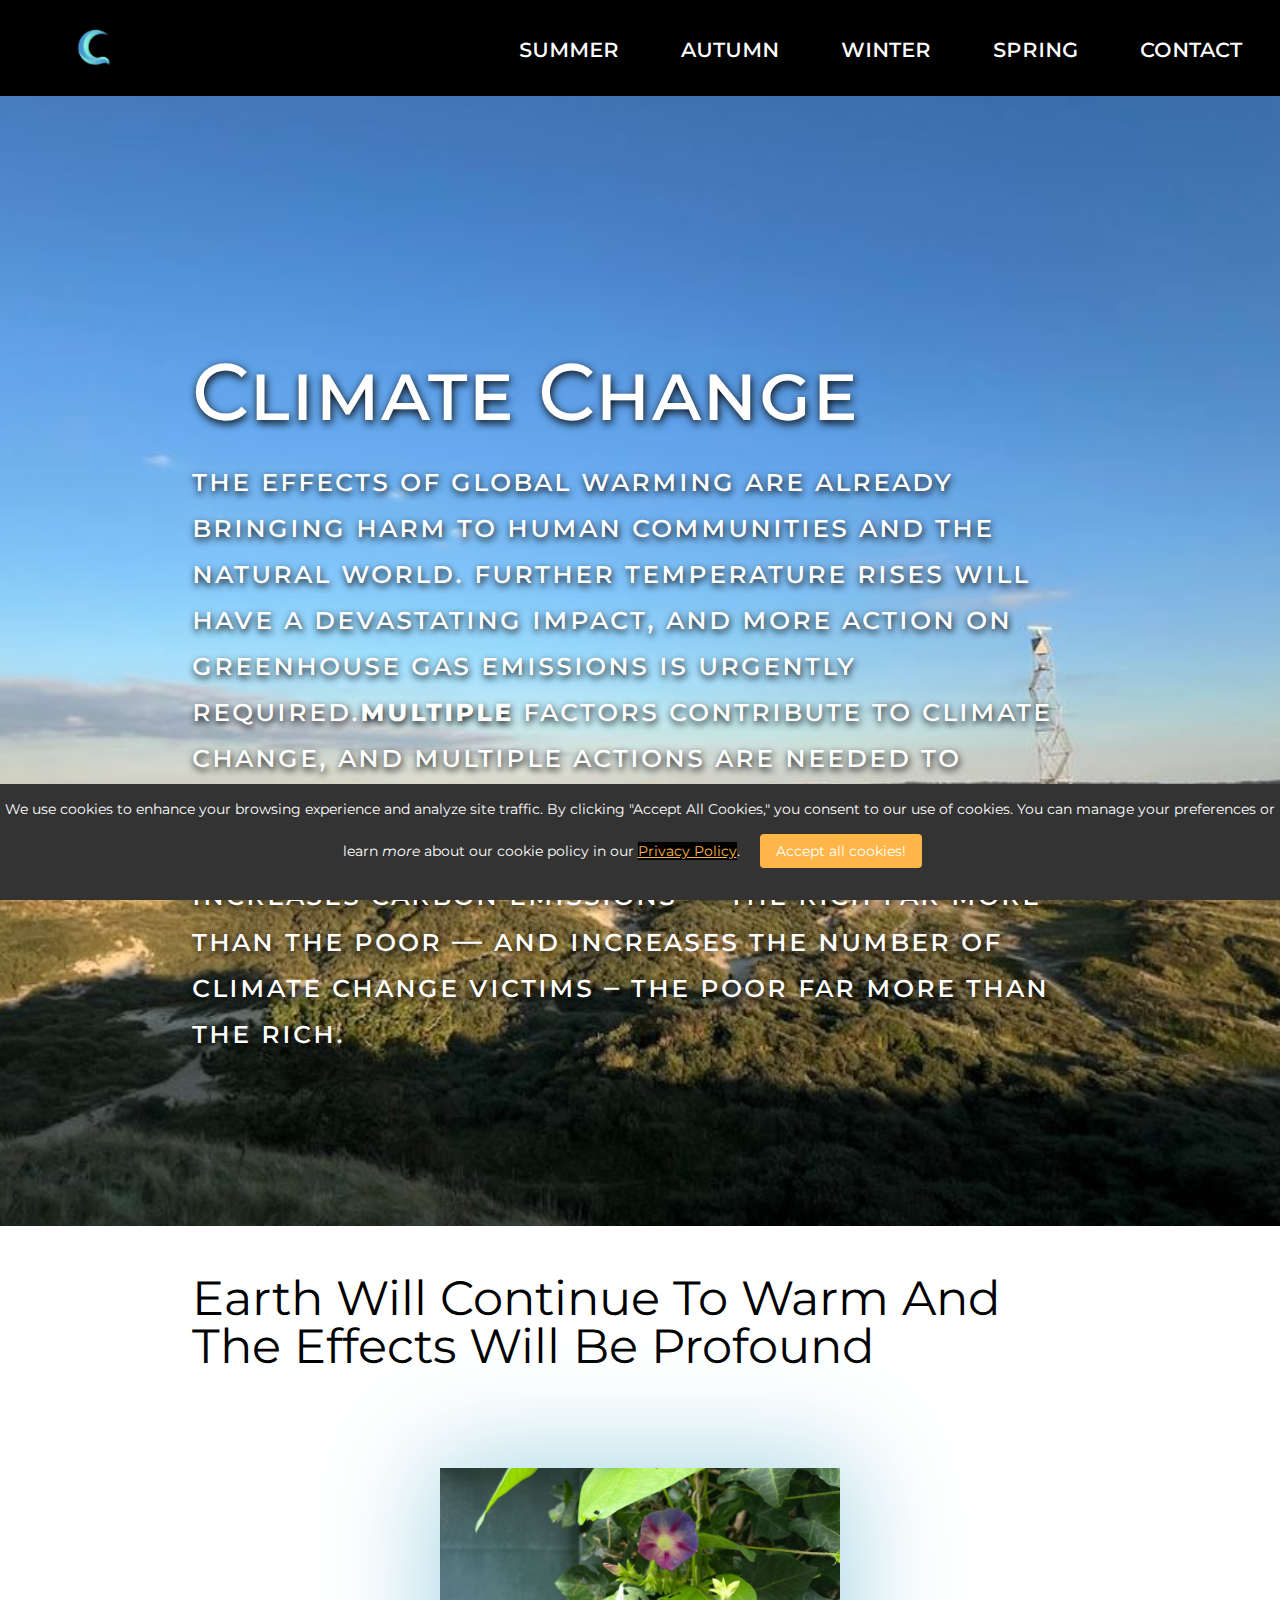
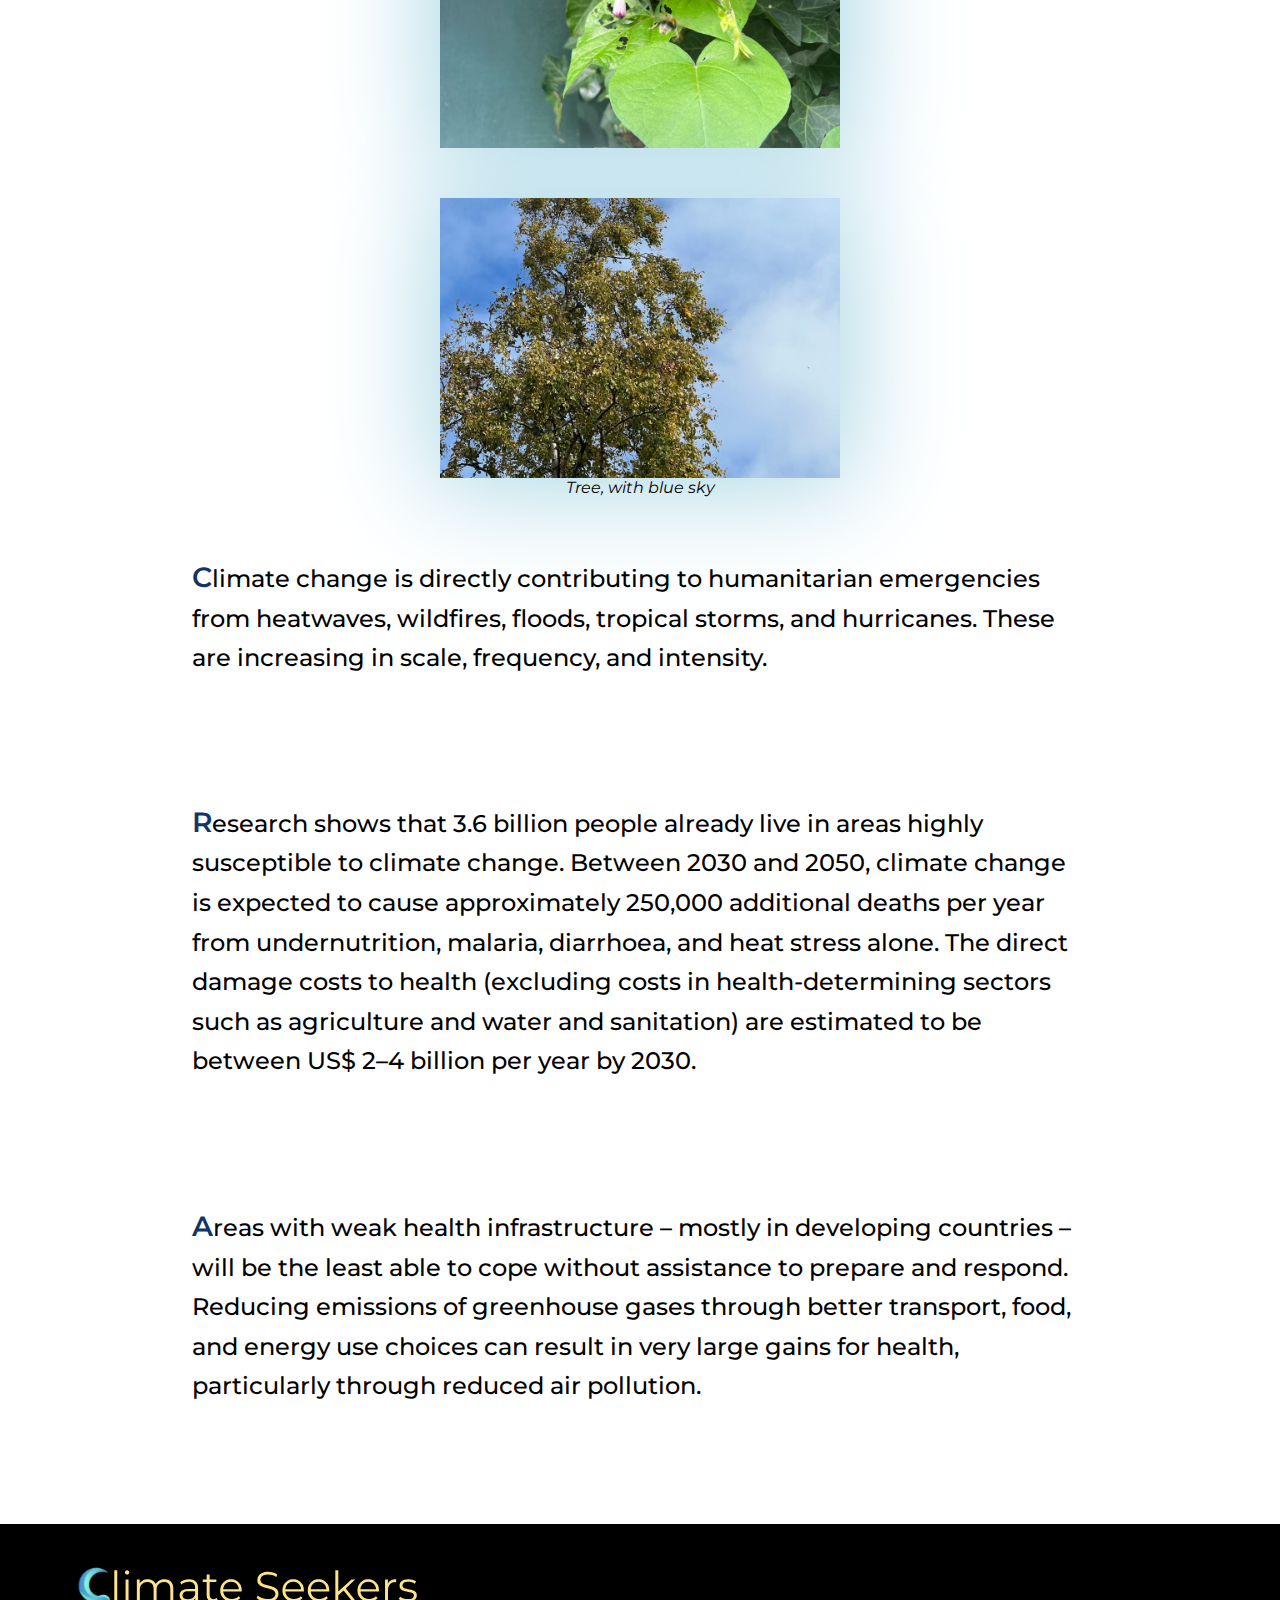
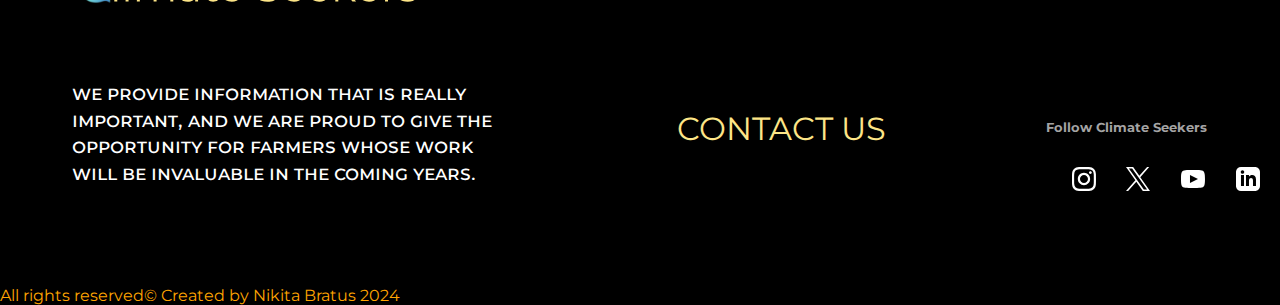
<file: webmarkup1/index.html>
<!DOCTYPE html>
<html lang="en">
  <head>
    <meta charset="UTF-8">
    <meta name="viewport" content="width=device-width, initial-scale=1.0">
    <meta name="author" content="Nikita Bratus">
    <meta name="description" content="
    Welcome to Climate Seekers, a resource for farmers adapting to climate change across the seasons.
    We provide practical tips and innovative strategies to help you navigate seasonal challenges—from managing water resources during droughts to optimizing crop choices amid shifting weather patterns.
    Our goal is to empower farmers with the knowledge to enhance resilience in agriculture.
    Explore our insights on sustainable practices that not only protect your yields but also contribute to a healthier planet.
    Join us in cultivating solutions for a sustainable future in farming!">
    <meta name="keywords" content="Home,Climate,Farmers,Statistic,Overall">
    <title>Climate Seekers-Home</title>
    <link rel="stylesheet" href="style/style.css" type="text/css">
    <link rel="preconnect" href="https://fonts.googleapis.com">
    <link rel="preconnect" href="https://fonts.gstatic.com" crossorigin>
    <link rel="icon" type="image/x-icon" href="/images/favicon.png">
    <link
      href="https://fonts.googleapis.com/css2?family=Montserrat:ital,wght@0,100..900;1,100..900&display=swap"
      rel="stylesheet"
    >
  </head>
  <body id="home">
    <header>
      <nav class="navbar">
        <h1>
          <a href="index.html">
            <img src="images/Logo.svg" alt="Climate-Seekers-Logo" title="Climate-Seekers-Logo">
          </a>
        </h1>
        <aside>
          <a href="index.html">
            <img src="images/logo-simle.svg" alt="Climate-Seekers-Logo" class="logo-simle" title="logo-simple">
          </a>
        </aside>
        <ul class="nav-menu">
          <li class="nav-item"><a href="Summer.html" class="nav-link">Summer</a></li>
          <li class="nav-item"><a href="Autumn.html" class="nav-link">Autumn</a></li>
          <li class="nav-item"><a href="Winter.html" class="nav-link">Winter</a></li>
          <li class="nav-item"><a href="Spring.html" class="nav-link">Spring</a></li>
          <li class="nav-item"><a href="Contact.html" class="nav-link">Contact</a></li>
        </ul>

        <aside class="hamburger">
          <span class="bar"></span>
          <span class="bar"></span>
          <span class="bar"></span>
        </aside>
      </nav>
    </header>

    <main class="main">
      <section class="main_section_header">
        <h2 class="climateChange">Climate Change</h2>
        <p class="the_effects">
          The effects of global warming are already bringing harm to human
          communities and the natural world. Further temperature rises will have
          a devastating impact, and more action on greenhouse gas emissions is
          urgently required.<strong>Multiple</strong> factors contribute to climate change, and
          multiple actions are needed to address it. The number of people on our
          planet is one of those factors. Every additional person increases
          carbon emissions — the rich far more than the poor — and increases the
          number of climate change victims – the poor far more than the rich.
        </p>
      </section>

      <article class="main_section">
        <h3>Earth Will Continue to Warm and the Effects Will Be Profound</h3>

        <figure class="pictures">
          <img src="images/flower.jpg" alt="flower" title="flower">
          <img src="images/bereza.jpg" alt="treeWithBlueSky" title="treeWithBlueSky">
          <figcaption><em>Tree, with blue sky</em></figcaption>
        </figure>

        <p class="text1">
          Climate change is directly contributing to humanitarian emergencies
          from heatwaves, wildfires, floods, tropical storms, and hurricanes.
          These are increasing in scale, frequency, and intensity.
        </p>

        <p class="text2">
          Research shows that 3.6 billion people already live in areas highly
          susceptible to climate change. Between 2030 and 2050, climate change
          is expected to cause approximately 250,000 additional deaths per year
          from undernutrition, malaria, diarrhoea, and heat stress alone. The
          direct damage costs to health (excluding costs in health-determining
          sectors such as agriculture and water and sanitation) are estimated to
          be between US$ 2–4 billion per year by 2030.
        </p>

        <p class="text3">
          Areas with weak health infrastructure – mostly in developing countries
          – will be the least able to cope without assistance to prepare and
          respond. Reducing emissions of greenhouse gases through better
          transport, food, and energy use choices can result in very large gains
          for health, particularly through reduced air pollution.
        </p>
      </article>
    </main>

    <footer>
        <a href="index.html" class="logo_footer">
          <img src="images/Logo.svg" alt="Footer-Logo">
        </a>
        <aside>
          <a href="index.html">
            <img src="images/logo-simle.svg" alt="Climate-Seekers-Logo" class="logo-simle-footer" title="logo-simple">
          </a>`
        </aside>

        <aside class="section_contactUs">
          <p>
            We provide information that is really important, and we are proud to
            give the opportunity for farmers whose work will be invaluable in
            the coming years.
          </p>

          <a href="Contact.html" class="contact">Contact Us</a>

          <nav class="ContactUsForMore">
            <h5 class="FollowUs">Follow Climate Seekers</h5>
            <ul>
              <li>
                <a href="https://instagram.com"
                  ><img src="images/logoInsta.svg" alt="Instagram" title="instagram"
                ></a>
              </li>
              <li>
                <a href="https://twitter.com"
                  ><img src="images/xlogo.svg" alt="X" title="x-icon"
                ></a>
              </li>
              <li>
                <a href="https://youtube.com"
                  ><img src="images/logoYoutube.svg" alt="YouTube" title="youtube"
                ></a>
              </li>
              <li>
                <a href="https://linkedin.com"
                  ><img src="images/LinkedIn.svg" alt="LinkedIn" title="linkedin"
                ></a>
              </li>
            </ul>
          </nav>
        </aside>

        <span class="hide">
          All rights reserved©
          Created by Nikita Bratus 2024
        </span>
    </footer>
    <script src="script/script.js"></script>
    
    <aside class="cookie-banner">
      <input type="checkbox" id="hide-cookie-banner" class="hide-banner-checkbox">
      <label for="hide-cookie-banner" class="cookie-banner-content">
          <span>
            We use cookies to enhance your browsing experience and analyze site traffic. By clicking "Accept All Cookies," you consent to our use of cookies.
            You can manage your preferences or learn <em>more</em> about our cookie policy in our <a href="privacy-policy.html">Privacy Policy</a>.
          </span>
          <span class="cookie-button">Accept all cookies!</span>
      </label>
  </aside> 
  </body>
</html>
</file>
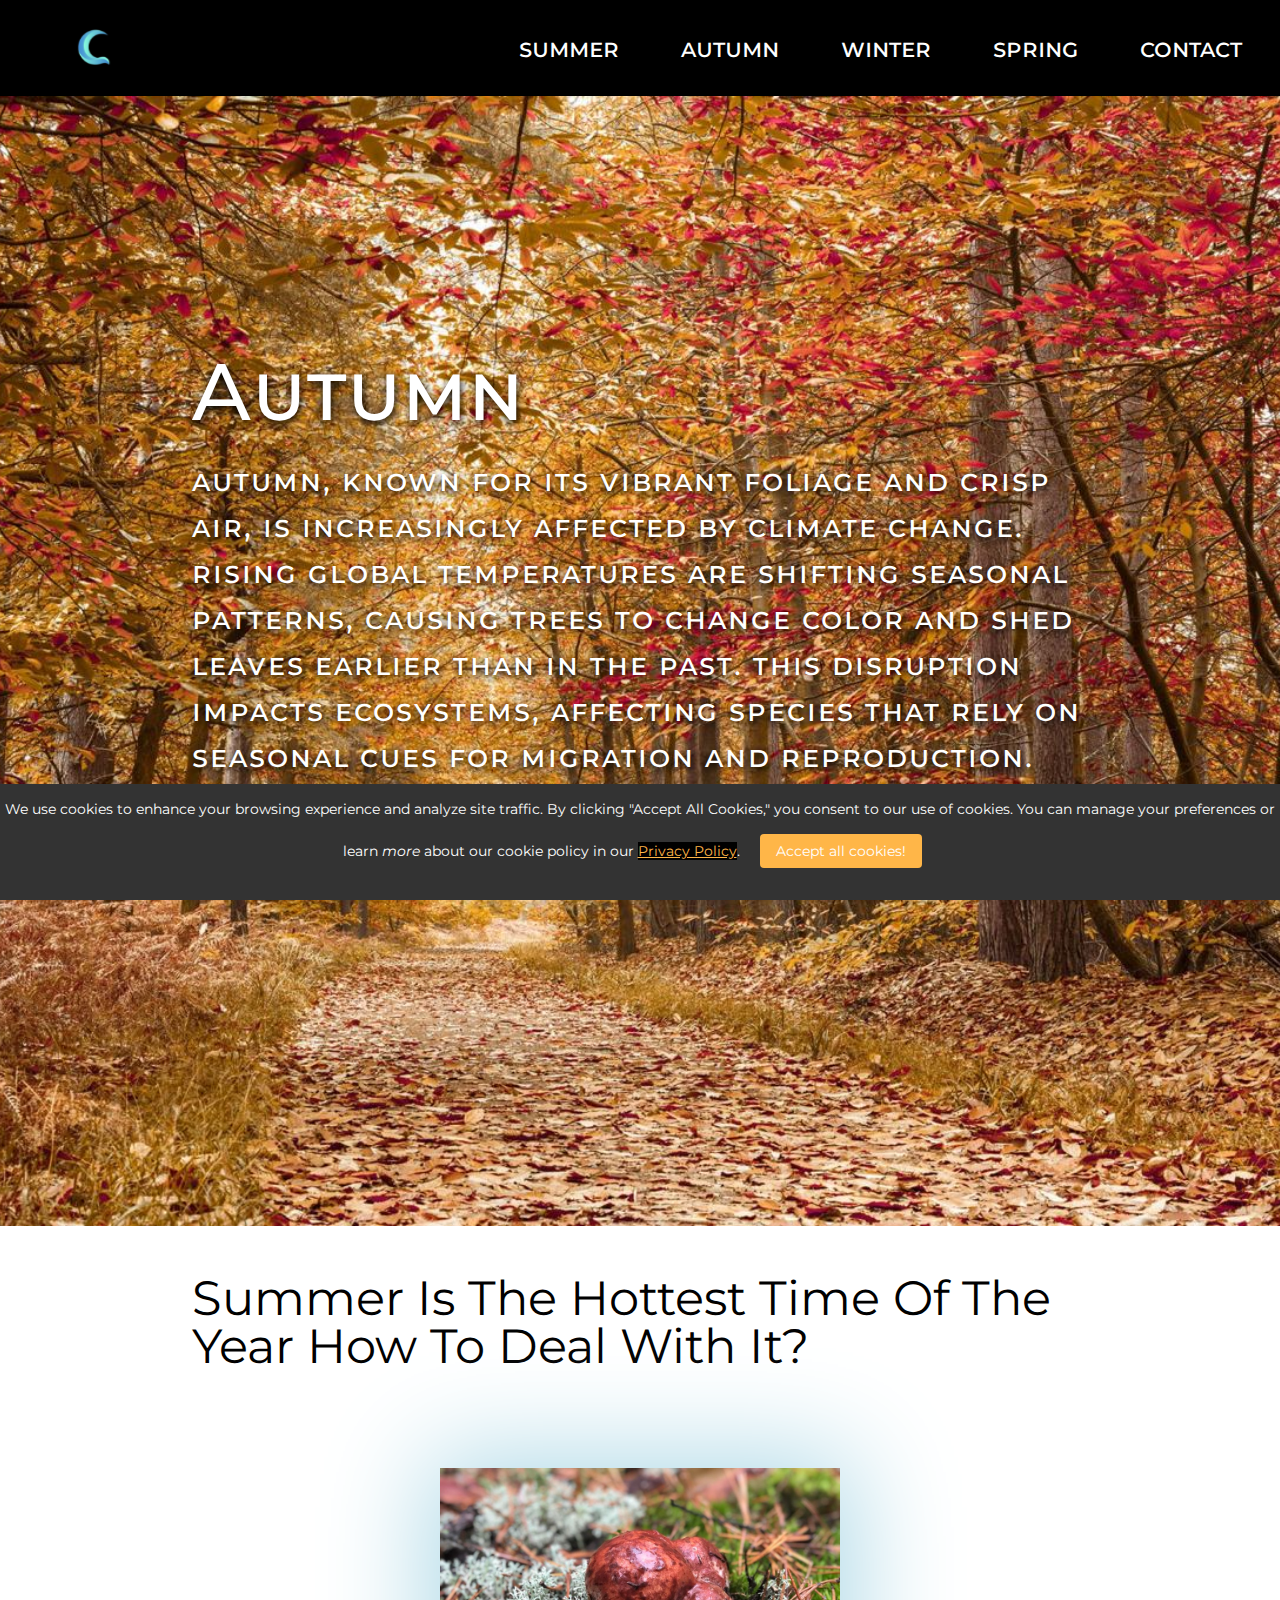
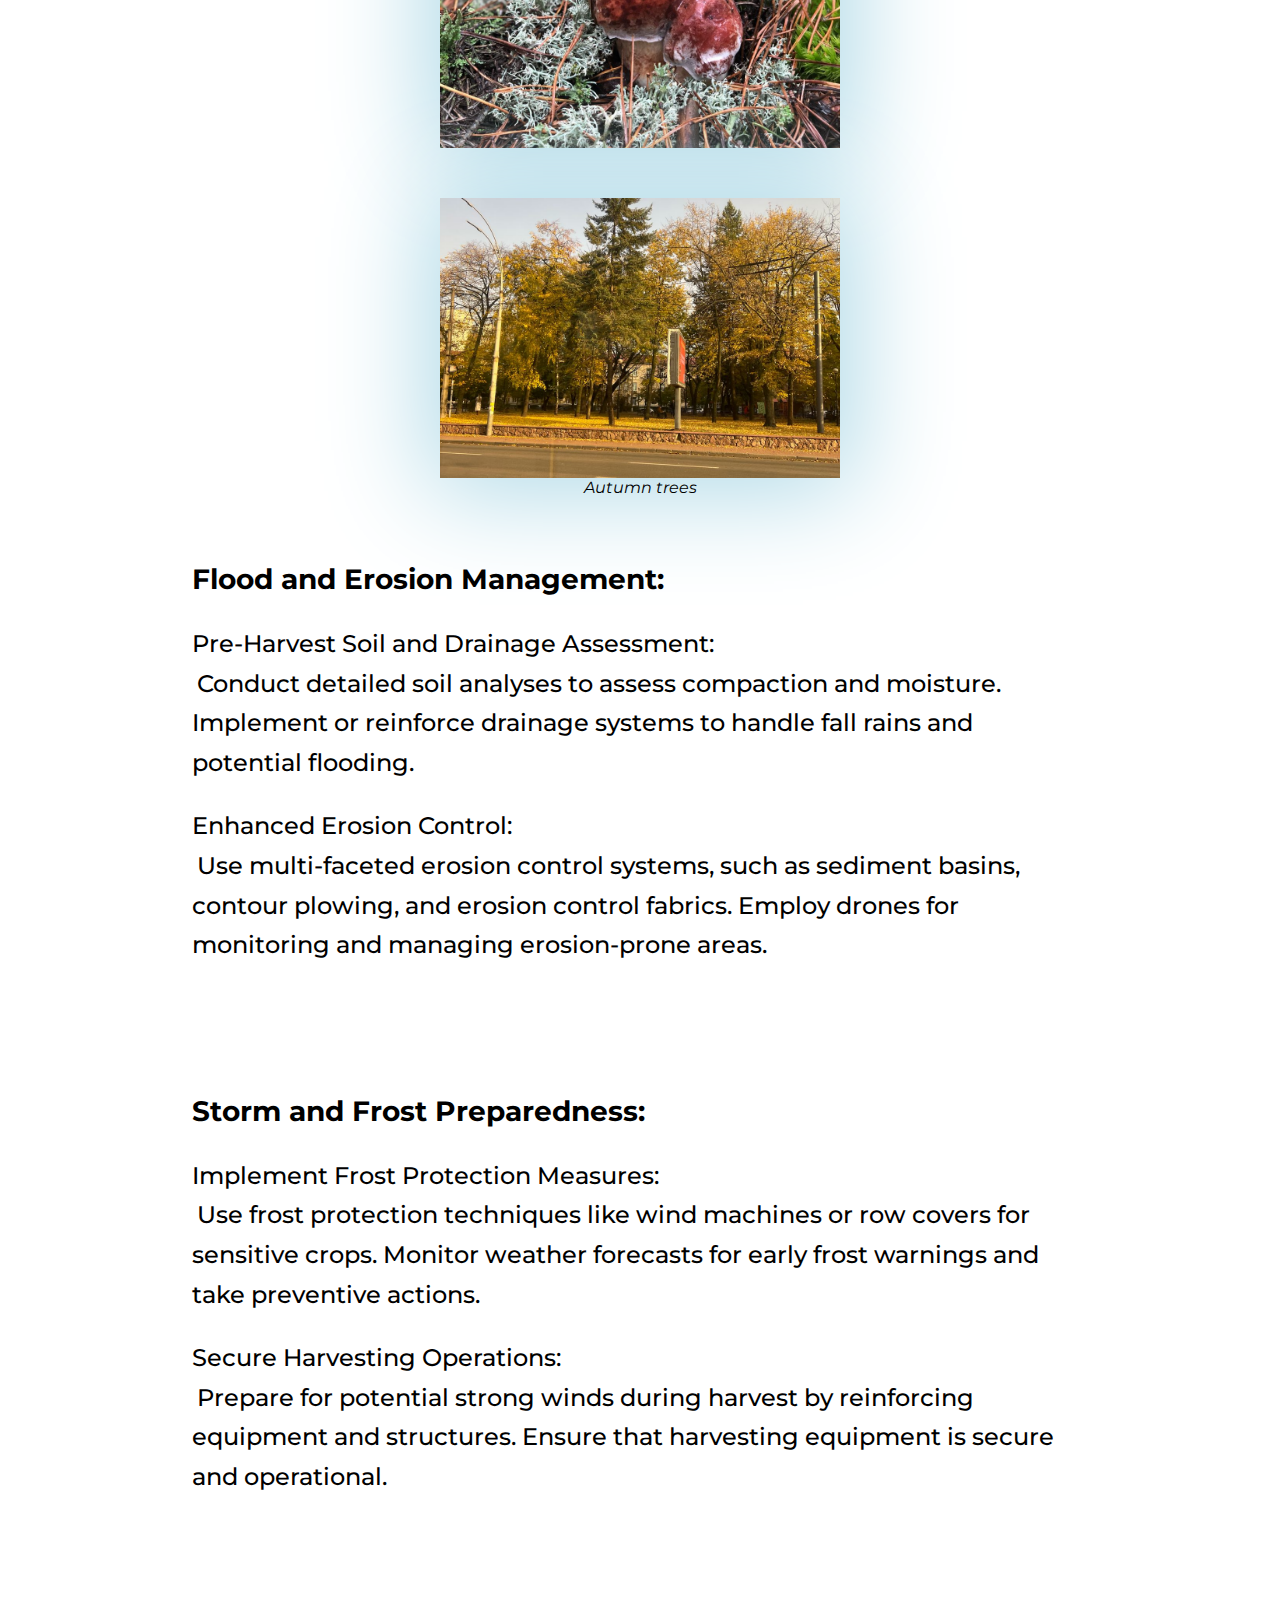
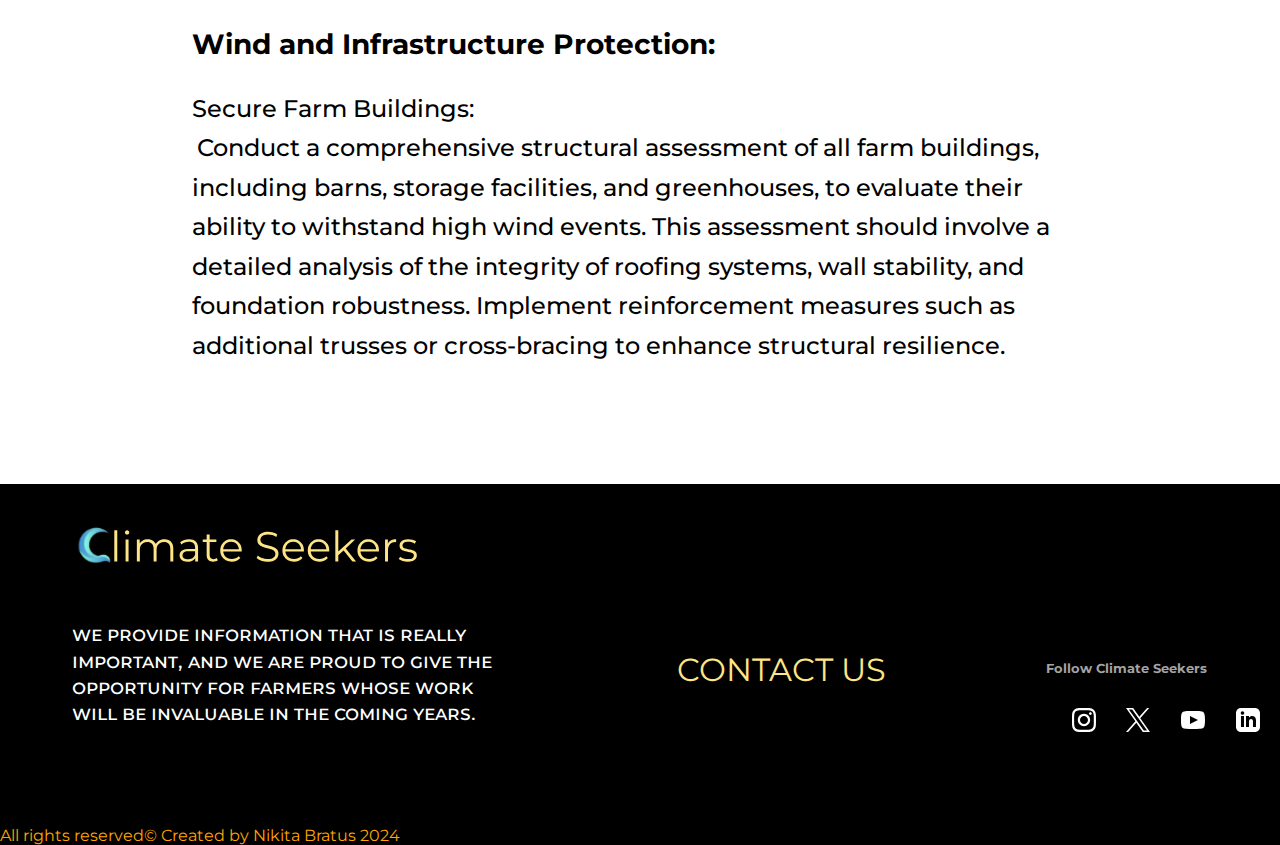
<file: webmarkup1/Autumn.html>
<!DOCTYPE html>
<html lang="en">
  <head>
    <meta charset="UTF-8">
    <meta name="viewport" content="width=device-width, initial-scale=1.0">
    <meta name="author" content="Nikita Bratus">
    <meta name="description" content="
    Welcome to Climate Seekers, a resource for farmers adapting to climate change across the seasons.
    We provide practical tips and innovative strategies to help you navigate seasonal challenges—from managing water resources during droughts to optimizing crop choices amid shifting weather patterns.
    Our goal is to empower farmers with the knowledge to enhance resilience in agriculture.
    Explore our insights on sustainable practices that not only protect your yields but also contribute to a healthier planet.
    Join us in cultivating solutions for a sustainable future in farming!">
    <meta name="keywords" content="Autumn,Climate,Farmers,Autumn,Examples">
    <title>Climate Seekers-Autumn</title>
    <link rel="stylesheet" href="style/style.css" type="text/css">
    <link rel="preconnect" href="https://fonts.googleapis.com">
    <link rel="preconnect" href="https://fonts.gstatic.com" crossorigin>
    <link rel="icon" type="image/x-icon" href="/images/favicon.png">
    <link
      href="https://fonts.googleapis.com/css2?family=Montserrat:ital,wght@0,100..900;1,100..900&display=swap"
      rel="stylesheet"
    >
  </head>
  <body id="autumn">
    <header>
      <nav class="navbar">
          <h1 class="logo">
            <a href="index.html"
              ><img src="images/Logo.svg" alt="logo" title="Climate-Seekers-Logo"
            ></a>
          </h1>
          <aside>
            <a href="index.html">
              <img src="images/logo-simle.svg" alt="Climate Seekers Logo" class="logo-simle" title="logo-simple">
            </a>
          </aside>
          <ul class="nav-menu">
            <li class="nav-item"><a href="Summer.html" class="nav-link">Summer</a></li>
            <li class="nav-item"><a href="Autumn.html" class="nav-link">Autumn</a></li>
            <li class="nav-item"><a href="Winter.html" class="nav-link">Winter</a></li>
            <li class="nav-item"><a href="Spring.html" class="nav-link">Spring</a></li>
            <li class="nav-item"><a href="Contact.html" class="nav-link">Contact</a></li>
          </ul>

          <aside class="hamburger">
            <span class="bar"></span>
            <span class="bar"></span>
            <span class="bar"></span>
          </aside>
      </nav>
    </header>

    <main class="main">
      <section class="main_section_header">
          <h2 class="climateChange">Autumn</h2>
          <p class="the_effects">
            Autumn, known for its vibrant foliage and crisp air, is increasingly
            affected by climate change. Rising global temperatures are shifting
            seasonal patterns, causing trees to change color and shed leaves
            earlier than in the past. This disruption impacts ecosystems,
            affecting species that rely on seasonal cues for migration and
            reproduction.
          </p>
      </section>

      <article class="main_section">
        <h3 class="main_heading">
          Summer Is The Hottest Time Of The Year How To Deal With It?
        </h3>

        <figure class="pictures">
          <img
            class="img1"
            src="images/grib.jpg"
            alt="mushroom"
            title="mushroom"
          >
          <img
            class="img2"
            src="images/autumn-tree.jpg"
            alt="autumn-trees"
            title="autumn-trees"
          >
          <figcaption><em>Autumn trees</em></figcaption>
        </figure>

        <article class="text1">
          <h4>Flood and Erosion Management:</h4>
          <p class="main_p">Pre-Harvest Soil and Drainage Assessment:</p>
          <p class="p_text">
            Conduct detailed soil analyses to assess compaction and moisture.
            Implement or reinforce drainage systems to handle fall rains and
            potential flooding.
          </p>
          <p class="main_p">Enhanced Erosion Control:</p>
          <p class="p_text">
            Use multi-faceted erosion control systems, such as sediment basins,
            contour plowing, and erosion control fabrics. Employ drones for
            monitoring and managing erosion-prone areas.
          </p>
        </article>

        <article class="text2">
          <h4>Storm and Frost Preparedness:</h4>
          <p class="main_p">Implement Frost Protection Measures:</p>
          <p class="p_text">
            Use frost protection techniques like wind machines or row covers for
            sensitive crops. Monitor weather forecasts for early frost warnings
            and take preventive actions.
          </p>
          <p class="main_p">Secure Harvesting Operations:</p>
          <p class="p_text">
            Prepare for potential strong winds during harvest by reinforcing
            equipment and structures. Ensure that harvesting equipment is secure
            and operational.
          </p>
        </article>

        <article class="text3">
          <h4>Wind and Infrastructure Protection:</h4>
          <p class="main_p">Secure Farm Buildings:</p>
          <p class="p_text">
            Conduct a comprehensive structural assessment of all farm
            buildings, including barns, storage facilities, and greenhouses, to
            evaluate their ability to withstand high wind events. This
            assessment should involve a detailed analysis of the integrity of
            roofing systems, wall stability, and foundation robustness.
            Implement reinforcement measures such as additional trusses or
            cross-bracing to enhance structural resilience.
          </p>
        </article>
      </article>
    </main>

    <footer>
      <a href="index.html" class="logo_footer">
        <img src="images/Logo.svg" alt="Footer Logo" title="logo_footer">
      </a>
      <aside>
        <a href="index.html">
          <img src="images/logo-simle.svg" alt="Climate-Seekers-Logo" class="logo-simle-footer" title="logo-simple">
        </a>
      </aside>

      <aside class="section_contactUs">
        <p>
          We provide information that is really important, and we are proud to
          give the opportunity for farmers whose work will be invaluable in
          the coming years.
        </p>

        <a href="Contact.html" class="contact">Contact Us</a>

        <nav class="ContactUsForMore">
          <h5 class="FollowUs">Follow Climate Seekers</h5>
          <ul>
            <li>
              <a href="https://instagram.com"
                ><img src="images/logoInsta.svg" alt="Instagram" title="instagram"
              ></a>
            </li>
            <li>
              <a href="https://twitter.com"
                ><img src="images/xlogo.svg" alt="X" title="x-icon"
              ></a>
            </li>
            <li>
              <a href="https://youtube.com"
                ><img src="images/logoYoutube.svg" alt="YouTube" title="youtube"
              ></a>
            </li>
            <li>
              <a href="https://linkedin.com"
                ><img src="images/LinkedIn.svg" alt="LinkedIn" title="linkedin"
              ></a>
            </li>
          </ul>
        </nav>
      </aside>

      <span class="hide">
        All rights reserved©
        Created by Nikita Bratus 2024
      </span>
   </footer>
   <script src="script/script.js"></script>

   <aside class="cookie-banner">
      <input type="checkbox" id="hide-cookie-banner" class="hide-banner-checkbox">
      <label for="hide-cookie-banner" class="cookie-banner-content">
        <span>
          We use cookies to enhance your browsing experience and analyze site traffic. By clicking "Accept All Cookies," you consent to our use of cookies.
          You can manage your preferences or learn <em>more</em> about our cookie policy in our <a href="privacy-policy.html">Privacy Policy</a>.
        </span>
        <span class="cookie-button">Accept all cookies!</span>
      </label>
    </aside> 
  </body>
</html>
</file>
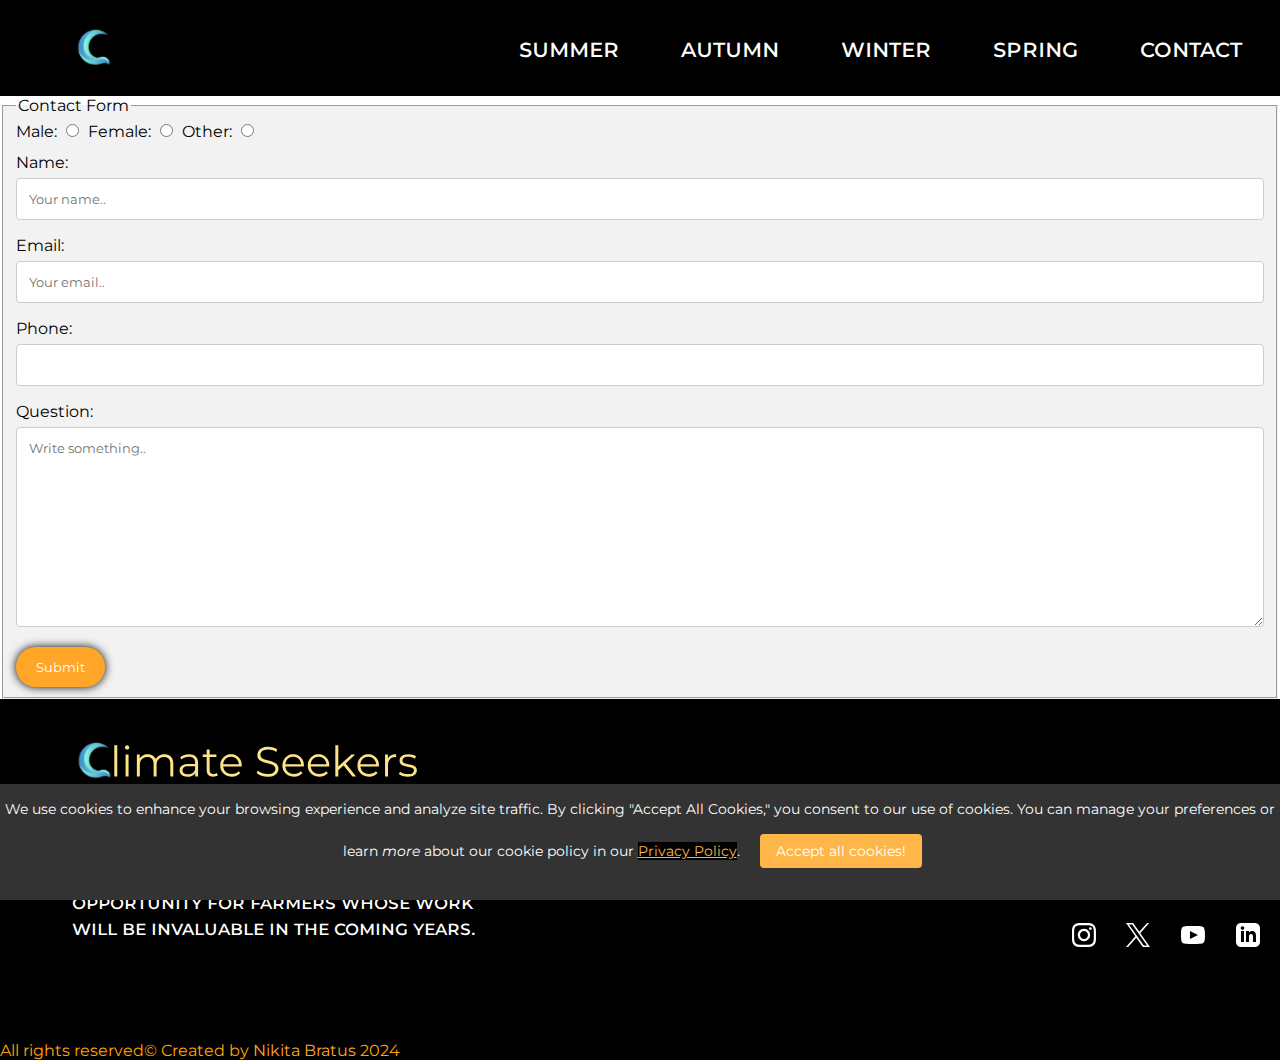
<file: webmarkup1/Contact.html>
<!DOCTYPE html>
<html lang="en">
  <head>
    <meta charset="UTF-8">
    <meta name="viewport" content="width=device-width, initial-scale=1.0">
    <meta name="author" content="Nikita Bratus">
    <meta name="description" content="
    Welcome to Climate Seekers, a resource for farmers adapting to climate change across the seasons.
    We provide practical tips and innovative strategies to help you navigate seasonal challenges—from managing water resources during droughts to optimizing crop choices amid shifting weather patterns.
    Our goal is to empower farmers with the knowledge to enhance resilience in agriculture.
    Explore our insights on sustainable practices that not only protect your yields but also contribute to a healthier planet.
    Join us in cultivating solutions for a sustainable future in farming!">
    <meta name="keywords" content="Contact,Climate,Farmers,Contact-page,Form">
    <title>Climate Seekers-Contact</title>
    <link rel="stylesheet" href="style/style.css" type="text/css">
    <link rel="preconnect" href="https://fonts.googleapis.com">
    <link rel="preconnect" href="https://fonts.gstatic.com" crossorigin>
    <link rel="icon" type="image/x-icon" href="/images/favicon.png">
    <link
      href="https://fonts.googleapis.com/css2?family=Montserrat:ital,wght@0,100..900;1,100..900&display=swap"
      rel="stylesheet"
    >
    <link href="https://www.instagram.com/nik_bratus/profilecard/?igsh=MWppemFkOXQycTVlcA==" rel="author">
  </head>
  <body id="contact">
    <header>
      <nav class="navbar">
          <h1>
            <a href="index.html"
              ><img src="images/Logo.svg" alt="logo" title="logo"
            ></a>
          </h1>
          <aside>
            <a href="index.html">
              <img src="images/logo-simle.svg" alt="Climate Seekers Logo" class="logo-simle" title="logo-simple">
            </a>
          </aside>
          <ul class="nav-menu">
            <li class="nav-item"><a href="Summer.html" class="nav-link">Summer</a></li>
            <li class="nav-item"><a href="Autumn.html" class="nav-link">Autumn</a></li>
            <li class="nav-item"><a href="Winter.html" class="nav-link">Winter</a></li>
            <li class="nav-item"><a href="Spring.html" class="nav-link">Spring</a></li>
            <li class="nav-item"><a href="Contact.html" class="nav-link">Contact</a></li>
          </ul>

          <aside class="hamburger">
            <span class="bar"></span>
            <span class="bar"></span>
            <span class="bar"></span>
          </aside>
      </nav>
    </header>

    <form action="/action_page.php">
          <fieldset>
            <legend>Contact Form</legend>
            <aside>
              <label for="male">Male:</label>
              <input type="radio" id="male" name="gender" value="male">
        
              <label for="female">Female:</label>
              <input type="radio" id="female" name="gender" value="female">
              <label for="other">Other:</label>
              <input type="radio" id="other" name="gender" value="other">
            </aside>

            <label for="name">Name:</label>
             <input type="text" id="name" name="name" placeholder="Your name..">

             <label for="email">Email:</label>
             <input type="email" id="email" name="email" placeholder="Your email..">

             <label for="tel">Phone:</label>
             <input type="tel" id="tel" name="phone">
            
            <label for="question">Question:</label>
            <textarea id="question" name="question" placeholder="Write something.."></textarea>

            <input type="submit" value="Submit">
         </fieldset>
    </form>

    <footer>
      <a href="index.html" class="logo_footer">
        <img src="images/Logo.svg" alt="Footer Logo" title="logo">
      </a>
      <aside>
        <a href="index.html">
          <img src="images/logo-simle.svg" alt="Climate-Seekers-Logo" class="logo-simle-footer" title="logo-simple">
        </a>
      </aside>

      <aside class="section_contactUs">
        <p>
          We provide information that is really important, and we are proud to
          give the opportunity for farmers whose work will be invaluable in
          the coming years.
        </p>

        <a href="Contact.html" class="contact">Contact Us</a>

        <nav class="ContactUsForMore">
            <h5 class="FollowUs">Follow Climate Seekers</h5>
            <ul>
              <li>
                <a href="https://instagram.com"
                  ><img src="images/logoInsta.svg" alt="Instagram" title="instagram"
                ></a>
              </li>
              <li>
                <a href="https://twitter.com"
                  ><img src="images/xlogo.svg" alt="X" title="x-icon"
                ></a>
              </li>
              <li>
                <a href="https://youtube.com"
                  ><img src="images/logoYoutube.svg" alt="YouTube" title="youtube"
                ></a>
              </li>
              <li>
                <a href="https://linkedin.com"
                  ><img src="images/LinkedIn.svg" alt="LinkedIn" title="linkedin"
                ></a>
              </li>
            </ul>
          </nav>
      </aside>

      <span class="hide">
        All rights reserved©
        Created by <a href="https://www.instagram.com/nik_bratus/profilecard/?igsh=MWppemFkOXQycTVlcA==">Nikita Bratus</a> 2024
      </span>
  </footer>
  <script src="script/script.js"></script>
  <aside class="cookie-banner">
    <input type="checkbox" id="hide-cookie-banner" class="hide-banner-checkbox">
      <label for="hide-cookie-banner" class="cookie-banner-content">
        <span>
          We use cookies to enhance your browsing experience and analyze site traffic. By clicking "Accept All Cookies," you consent to our use of cookies.
          You can manage your preferences or learn <em>more</em> about our cookie policy in our <a href="privacy-policy.html">Privacy Policy</a>.
        </span>
        <span class="cookie-button">Accept all cookies!</span>
      </label>
    </aside> 
  </body>
</html>
</file>
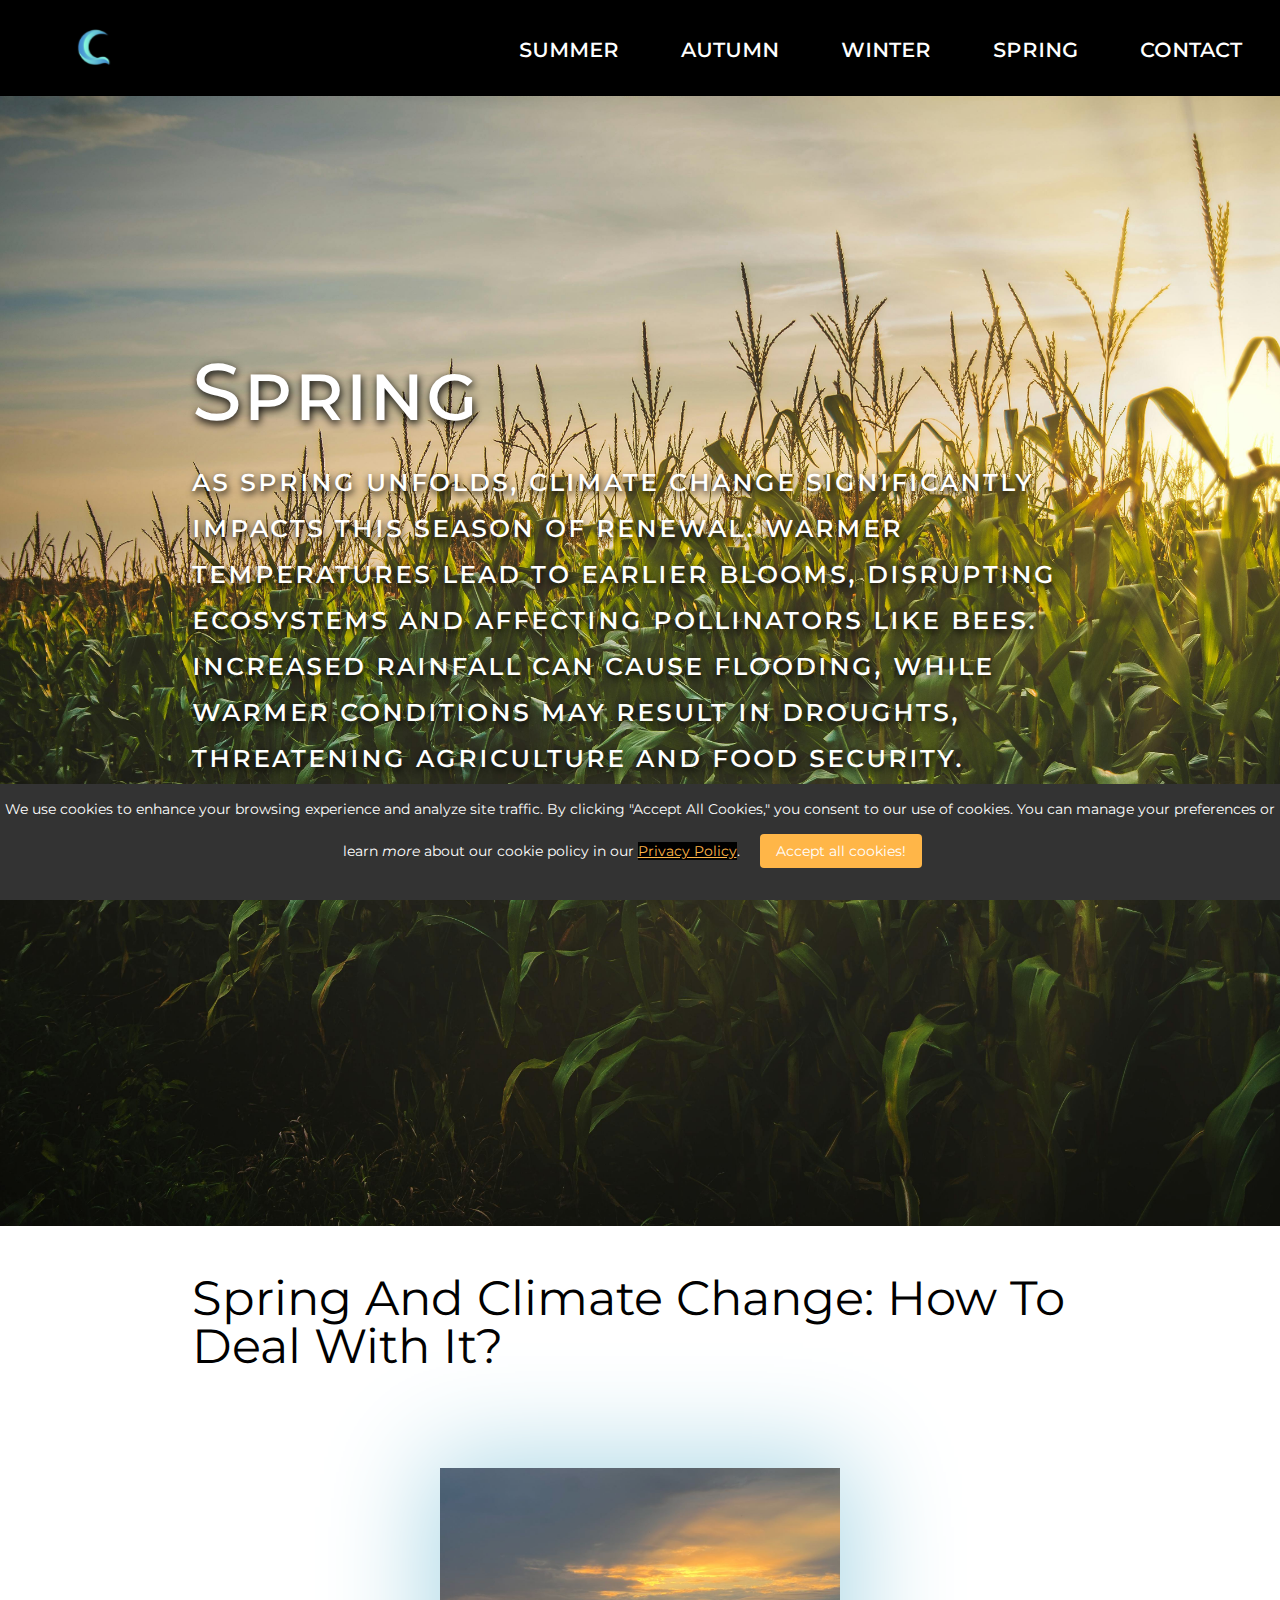
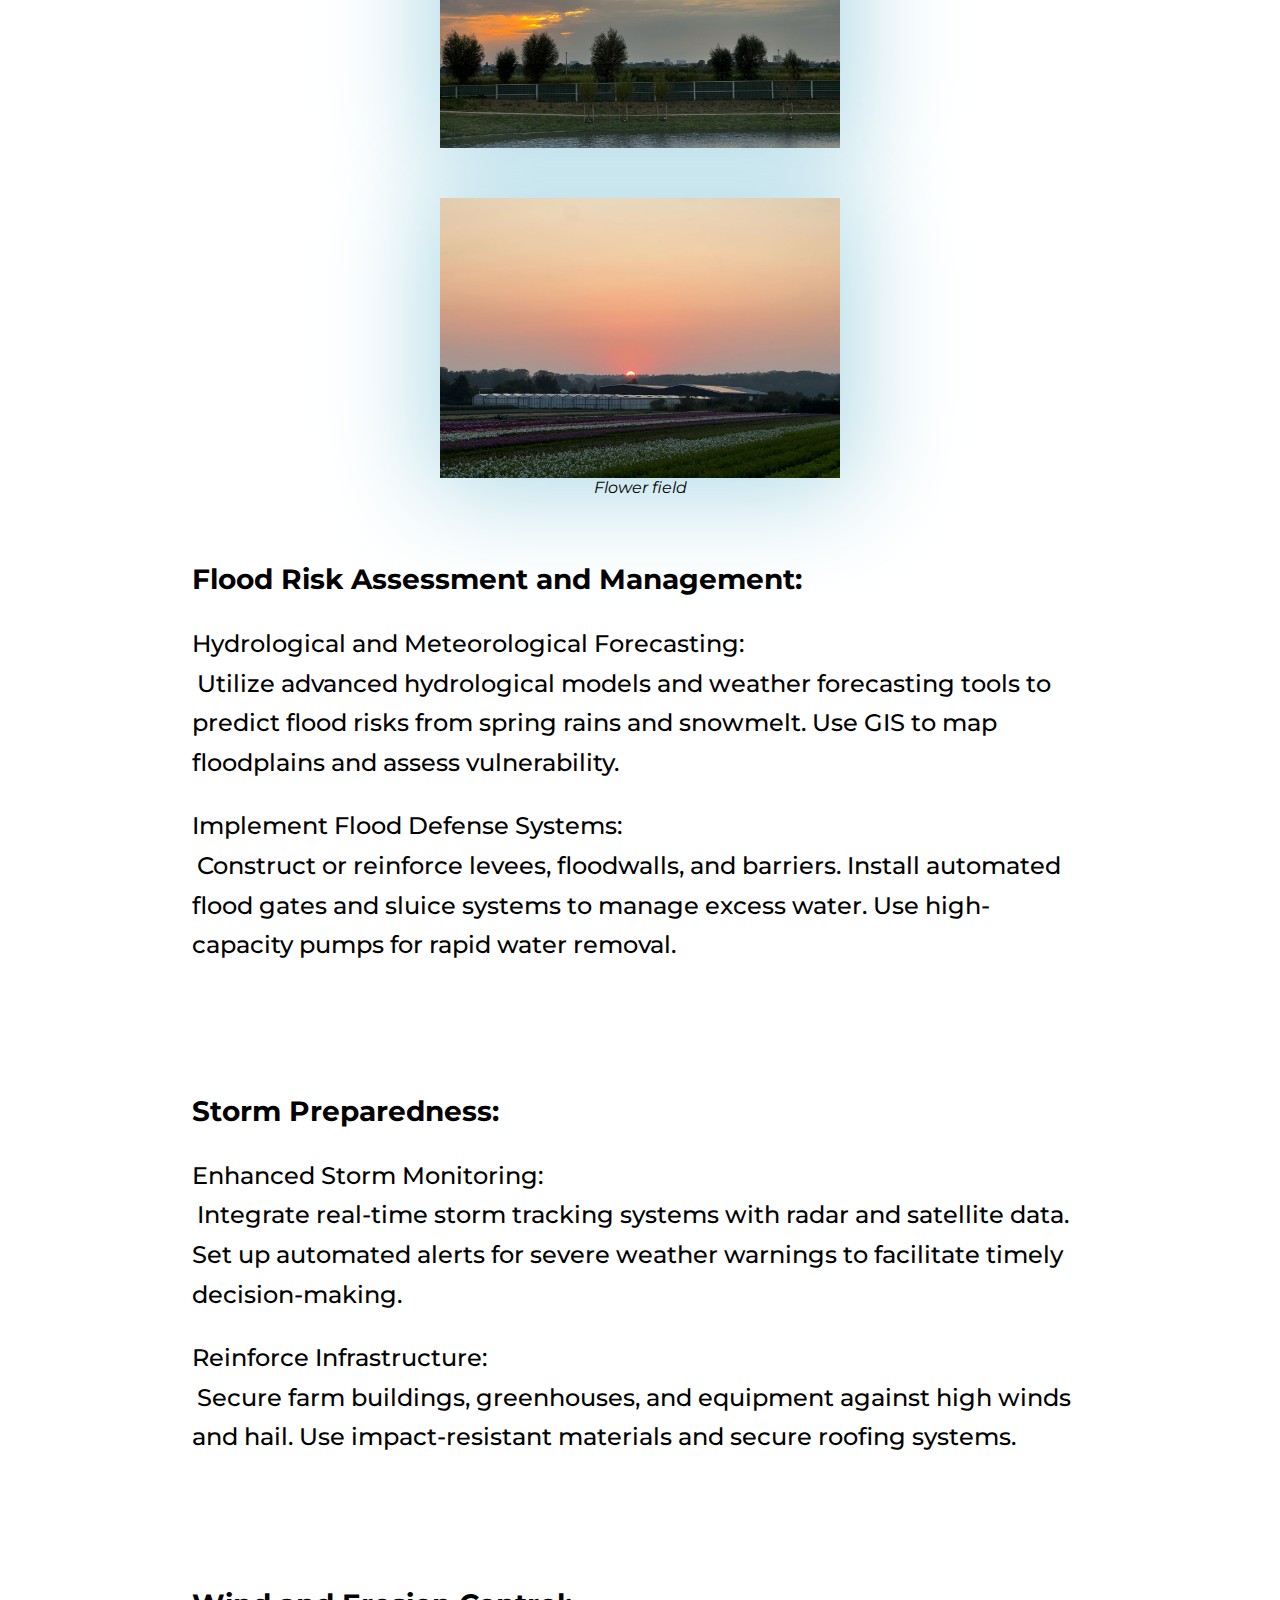
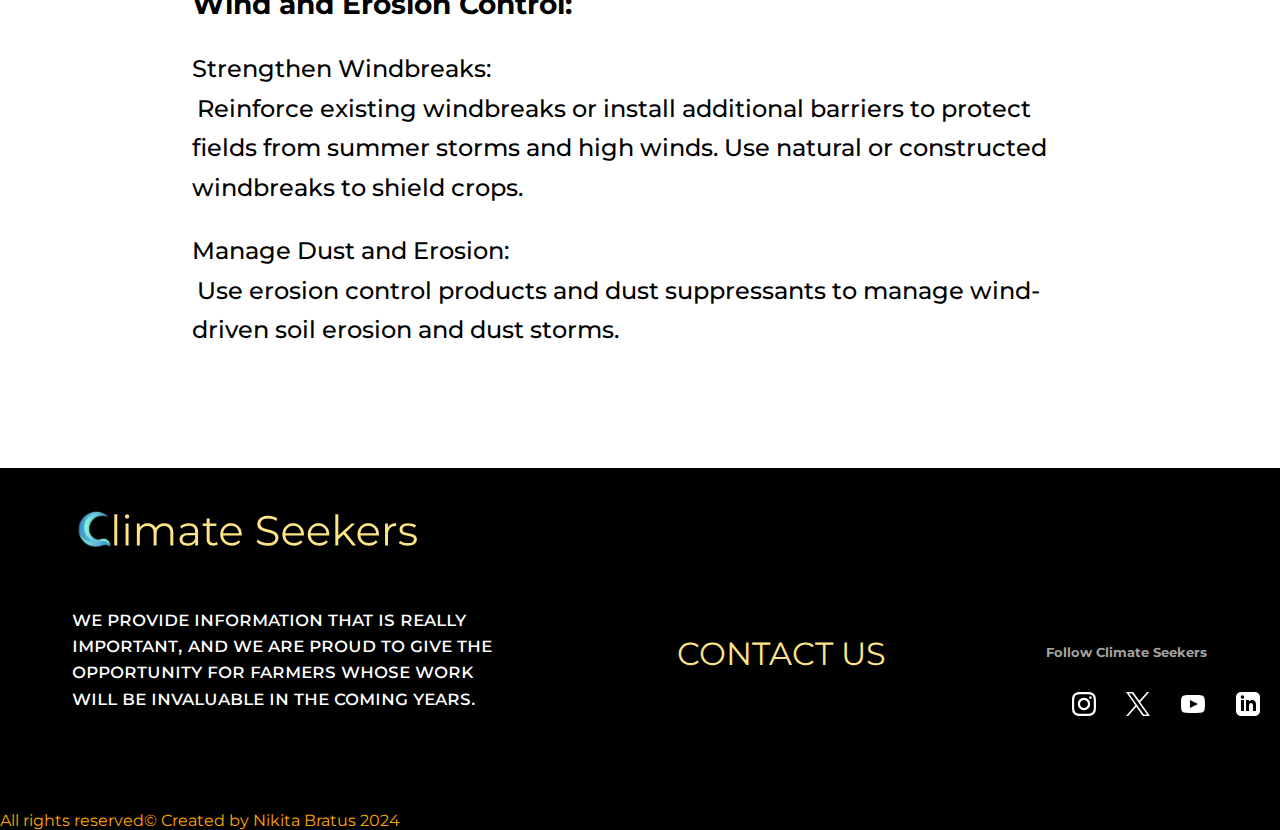
<file: webmarkup1/Spring.html>
<!DOCTYPE html>
<html lang="en">
  <head>
    <meta charset="UTF-8">
    <meta name="viewport" content="width=device-width, initial-scale=1.0">
    <meta name="author" content="Nikita Bratus">
    <meta name="description" content="
    Welcome to Climate Seekers, a resource for farmers adapting to climate change across the seasons.
    We provide practical tips and innovative strategies to help you navigate seasonal challenges—from managing water resources during droughts to optimizing crop choices amid shifting weather patterns.
    Our goal is to empower farmers with the knowledge to enhance resilience in agriculture.
    Explore our insights on sustainable practices that not only protect your yields but also contribute to a healthier planet.
    Join us in cultivating solutions for a sustainable future in farming!">
    <meta name="keywords" content="Spring,Climate,Farmers,Spring-page,Examples">
    <title>Climate Seekers-Spring</title>
    <link rel="stylesheet" href="style/style.css" type="text/css">
    <link rel="preconnect" href="https://fonts.googleapis.com">
    <link rel="preconnect" href="https://fonts.gstatic.com" crossorigin>
    <link rel="icon" type="image/x-icon" href="/images/favicon.png">
    <link
      href="https://fonts.googleapis.com/css2?family=Montserrat:ital,wght@0,100..900;1,100..900&display=swap"
      rel="stylesheet"
    >
  </head>
  <body id="spring">
    <header>
       <nav class="navbar">
          <h1>
            <a href="index.html">
             <img src="images/Logo.svg" alt="logo" title="Climate-Seekers-Logo">
            </a>
          </h1>
          <aside>
            <a href="index.html">
              <img src="images/logo-simle.svg" alt="Climate Seekers Logo" class="logo-simle" title="logo-simple">
            </a>
          </aside>
          <ul class="nav-menu">
            <li class="nav-item"><a href="Summer.html" class="nav-link">Summer</a></li>
            <li class="nav-item"><a href="Autumn.html" class="nav-link">Autumn</a></li>
            <li class="nav-item"><a href="Winter.html" class="nav-link">Winter</a></li>
            <li class="nav-item"><a href="Spring.html" class="nav-link">Spring</a></li>
            <li class="nav-item"><a href="Contact.html" class="nav-link">Contact</a></li>
          </ul>

          <aside class="hamburger">
            <span class="bar"></span>
            <span class="bar"></span>
            <span class="bar"></span>
          </aside>
       </nav>
    </header>

    <main class="main">
      <section class="main_section_header">
          <h2 class="climateChange">Spring</h2>
          <p class="the_effects">
            As spring unfolds, climate change significantly impacts this season of renewal.
            Warmer temperatures lead to earlier blooms, disrupting ecosystems and affecting pollinators like bees. 
            Increased rainfall can cause flooding, while warmer conditions may result in droughts,
            threatening agriculture and food security.
          </p>
      </section>

      <article class="main_section">
        <h3 class="main_heading">
          Spring and Climate Change:
          How To Deal With It?
        </h3>

        <figure class="pictures">
          <img
            class="img1"
            src="images/uingi.jpg"
            alt="sunset"
            title="sunset"
          >
          <img
            class="img2"
            src="images/poleszwetami.jpg"
            alt="flower-field"
            title="flower-field"
          >
          <figcaption><em>Flower field</em></figcaption>
        </figure>

        <article class="text1">
            <h4>Flood Risk Assessment and Management:</h4>
              <p class="main_p">Hydrological and Meteorological Forecasting:</p>
              <p class="p_text">
                Utilize advanced hydrological models and weather forecasting tools to predict flood risks from spring rains and snowmelt. 
                Use GIS to map floodplains and assess vulnerability.
              </p>
              <p class="main_p">Implement Flood Defense Systems:</p>
              <p class="p_text">
                Construct or reinforce levees, floodwalls, and barriers. 
                Install automated flood gates and sluice systems to manage excess water.
                Use high-capacity pumps for rapid water removal.
              </p>
        </article>

        <article class="text2">
            <h4>Storm Preparedness:</h4>
            <p class="main_p">Enhanced Storm Monitoring:</p>
            <p class="p_text">
              Integrate real-time storm tracking systems with radar and satellite data.
              Set up automated alerts for severe weather warnings to facilitate timely decision-making.
            </p>
            <p class="main_p">Reinforce Infrastructure:</p>
            <p class="p_text">
              Secure farm buildings, greenhouses, and equipment against high winds and hail.
              Use impact-resistant materials and secure roofing systems.
            </p>
        </article>

        <article class="text3">
            <h4>Wind and Erosion Control:</h4>
            <p class="main_p">Strengthen Windbreaks:</p>
            <p class="p_text">
              Reinforce existing windbreaks or install additional barriers to protect fields from summer storms and high winds.
              Use natural or constructed windbreaks to shield crops.
            </p>
            <p class="main_p">Manage Dust and Erosion:</p>
            <p class="p_text">
              Use erosion control products and dust suppressants to manage wind-driven soil erosion and dust storms.
            </p>
        </article>
      </article>
    </main>

    <footer>
        <a href="index.html" class="logo_footer">
          <img src="images/Logo.svg" alt="Footer-Logo" title="Footer-Logo">
        </a>
        <aside>
          <a href="index.html">
            <img src="images/logo-simle.svg" alt="Climate-Seekers-Logo" class="logo-simle-footer" title="logo-simple">
          </a>
        </aside>

      <aside class="section_contactUs">
        <p>
          We provide information that is really important, and we are proud to
          give the opportunity for farmers whose work will be invaluable in
          the coming years.
        </p>

        <a href="Contact.html" class="contact">Contact Us</a>

        <nav class="ContactUsForMore">
          <h5 class="FollowUs">Follow Climate Seekers</h5>
          <ul>
            <li>
              <a href="https://instagram.com"
                ><img src="images/logoInsta.svg" alt="Instagram" title="instagram"
              ></a>
            </li>
            <li>
              <a href="https://twitter.com"
                ><img src="images/xlogo.svg" alt="X" title="x-icon"
              ></a>
            </li>
            <li>
              <a href="https://youtube.com"
                ><img src="images/logoYoutube.svg" alt="YouTube" title="youtube"
              ></a>
            </li>
            <li>
              <a href="https://linkedin.com"
                ><img src="images/LinkedIn.svg" alt="LinkedIn" title="linkedin"
              ></a>
            </li>
          </ul>
        </nav>
      </aside>

      <span class="hide">
        All rights reserved©
        Created by Nikita Bratus 2024
      </span>
  </footer>
  <script src="script/script.js"></script>
  <aside class="cookie-banner">
    <input type="checkbox" id="hide-cookie-banner" class="hide-banner-checkbox">
      <label for="hide-cookie-banner" class="cookie-banner-content">
        <span>
          We use cookies to enhance your browsing experience and analyze site traffic. By clicking "Accept All Cookies," you consent to our use of cookies.
          You can manage your preferences or learn <em>more</em> about our cookie policy in our <a href="privacy-policy.html">Privacy Policy</a>.
        </span>
        <span class="cookie-button">Accept all cookies!</span>
      </label>
    </aside> 
  </body>
</html>
</file>
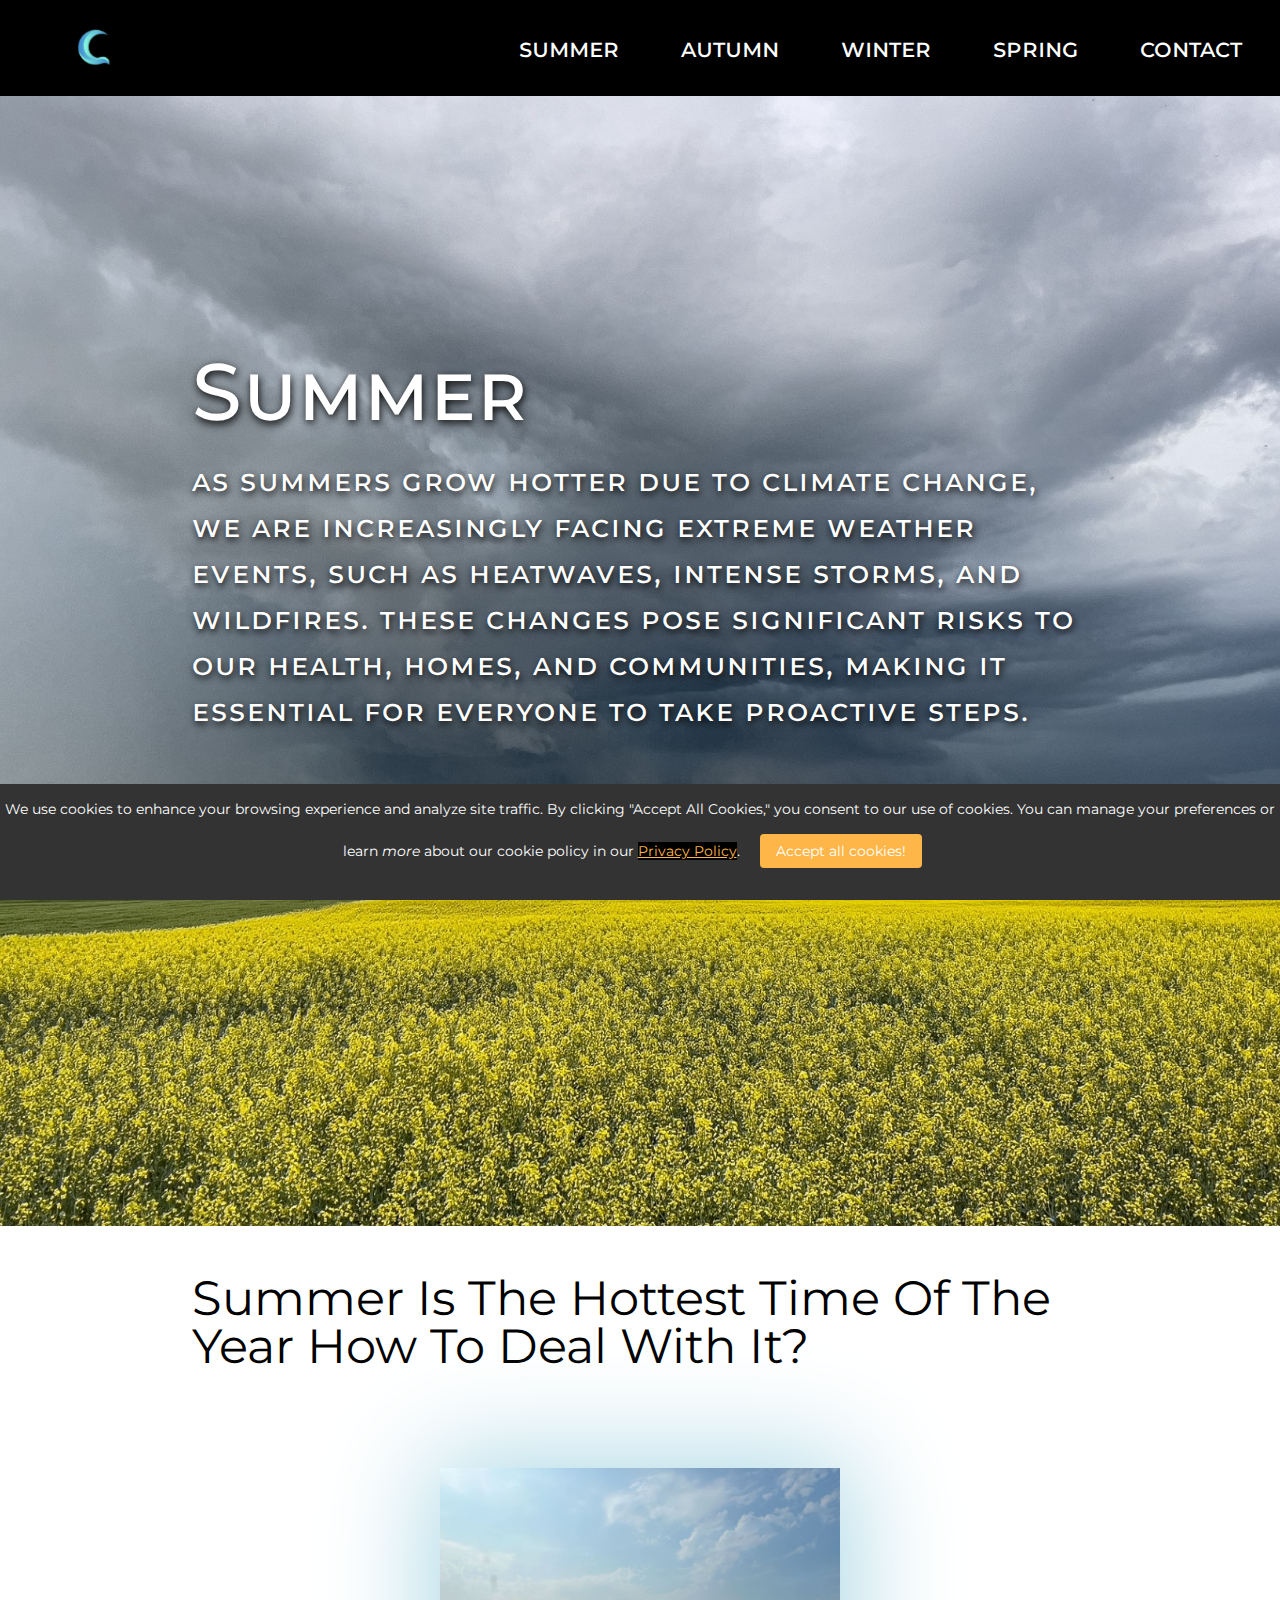
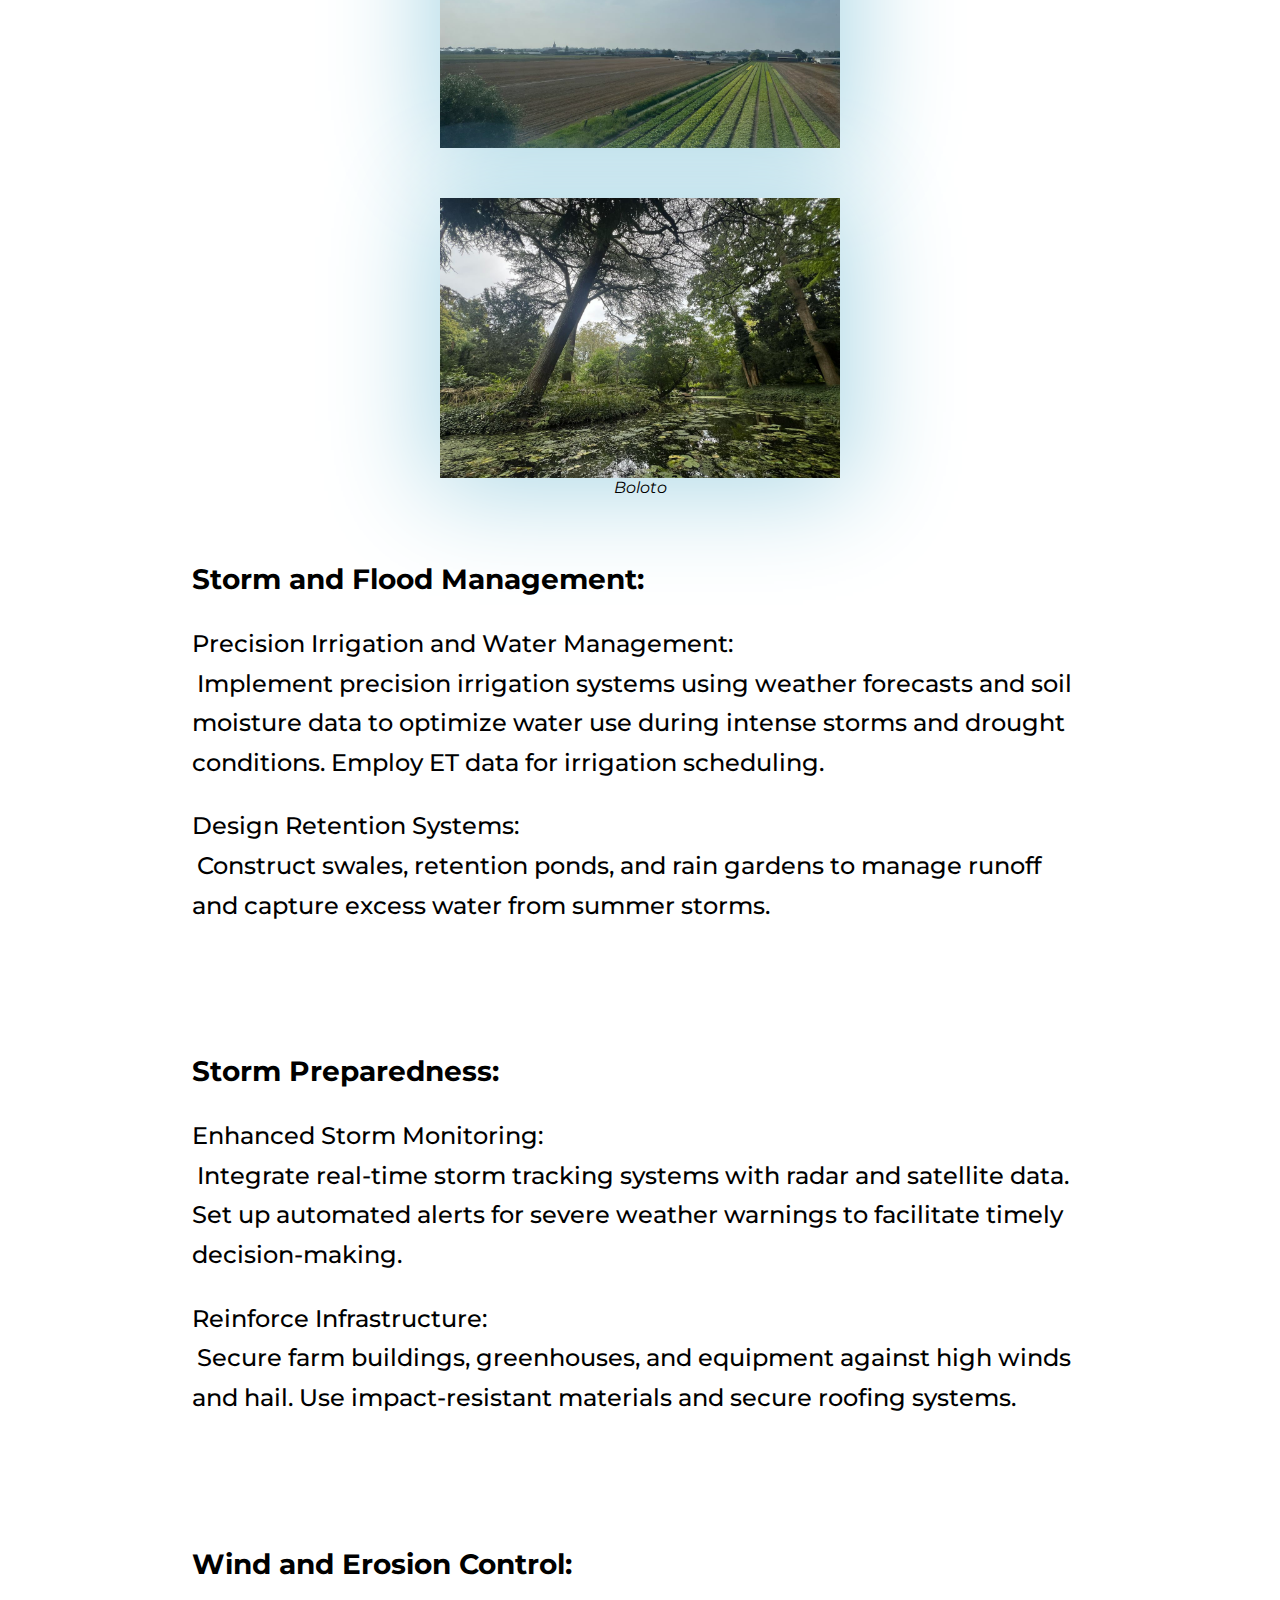
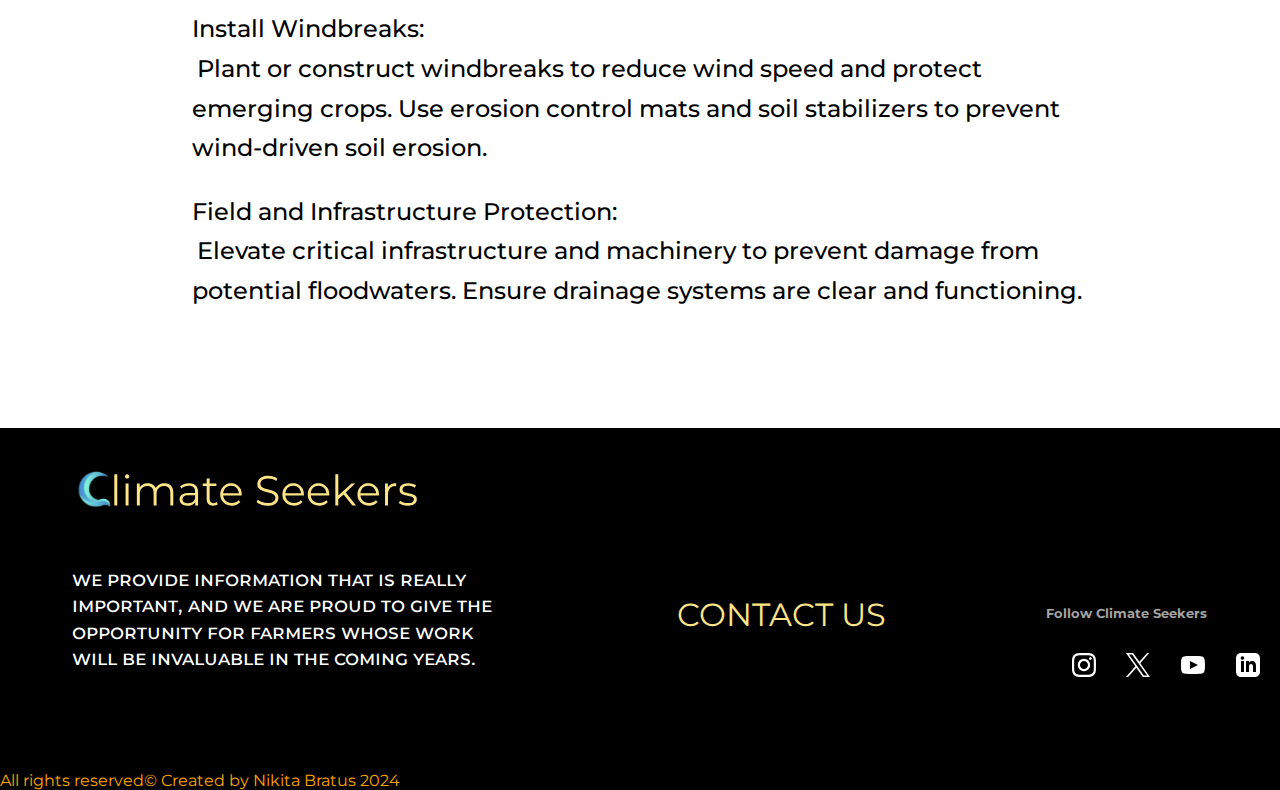
<file: webmarkup1/Summer.html>
<!DOCTYPE html>
<html lang="en">
  <head>
    <meta charset="UTF-8">
    <meta name="viewport" content="width=device-width, initial-scale=1.0">
    <meta name="author" content="Nikita Bratus">
    <meta name="description" content="
    Welcome to Climate Seekers, a resource for farmers adapting to climate change across the seasons.
    We provide practical tips and innovative strategies to help you navigate seasonal challenges—from managing water resources during droughts to optimizing crop choices amid shifting weather patterns.
    Our goal is to empower farmers with the knowledge to enhance resilience in agriculture.
    Explore our insights on sustainable practices that not only protect your yields but also contribute to a healthier planet.
    Join us in cultivating solutions for a sustainable future in farming!">
    <meta name="keywords" content="Summer,Climate,Farmers,Summer-page,Examples">
    <title>Climate Seekers-Summer</title>
    <link rel="stylesheet" href="style/style.css" type="text/css">
    <link rel="preconnect" href="https://fonts.googleapis.com">
    <link rel="preconnect" href="https://fonts.gstatic.com" crossorigin>
    <link rel="icon" type="image/x-icon" href="/images/favicon.png">
    <link
      href="https://fonts.googleapis.com/css2?family=Montserrat:ital,wght@0,100..900;1,100..900&display=swap"
      rel="stylesheet"
    >
  </head>
  <body id="summer">
    <header>
      <nav class="navbar">
        <h1>
          <a href="index.html"
            ><img src="images/Logo.svg" alt="logo" title="Climate-Seekers-Logo"
          ></a>
        </h1>
        <aside>
          <a href="index.html">
            <img src="images/logo-simle.svg" alt="Climate Seekers Logo" class="logo-simle" title="logo-simple">
          </a>
        </aside>
        <ul class="nav-menu">
          <li class="nav-item"><a href="Summer.html" class="nav-link">Summer</a></li>
          <li class="nav-item"><a href="Autumn.html" class="nav-link">Autumn</a></li>
          <li class="nav-item"><a href="Winter.html" class="nav-link">Winter</a></li>
          <li class="nav-item"><a href="Spring.html" class="nav-link">Spring</a></li>
          <li class="nav-item"><a href="Contact.html" class="nav-link">Contact</a></li>
        </ul>

        <aside class="hamburger">
          <span class="bar"></span>
          <span class="bar"></span>
          <span class="bar"></span>
        </aside>
      </nav>
    </header>

    <main class="main">
      <section class="main_section_header">
        <h2 class="climateChange">Summer</h2>
        <p class="the_effects">
          As summers grow hotter due to climate change, we are increasingly
          facing extreme weather events, such as heatwaves, intense storms, and
          wildfires. These changes pose significant risks to our health, homes,
          and communities, making it essential for everyone to take proactive
          steps.
        </p>
      </section>

      <article class="main_section">
        <h3 class="main_heading">
          Summer Is The Hottest Time Of The Year How To Deal With It?
        </h3>

        <figure class="pictures">
          <img
            class="img1"
            src="images/vozledoma.jpg"
            alt="field"
            title="field"
          >
          <img
            class="img2"
            src="images/boloto2.jpg"
            alt="lake"
            title="lake"
          >
          <figcaption><em>Boloto</em></figcaption>
        </figure>

        <article class="text1">
          <h4>Storm and Flood Management:</h4>
          <p class="main_p">Precision Irrigation and Water Management:</p>
          <p class="p_text">
            Implement precision irrigation systems using weather forecasts and
            soil moisture data to optimize water use during intense storms and
            drought conditions. Employ ET data for irrigation scheduling.
          </p>
          <p class="main_p">Design Retention Systems:</p>
          <p class="p_text">
            Construct swales, retention ponds, and rain gardens to manage runoff
            and capture excess water from summer storms.
          </p>
        </article>

        <article class="text2">
          <h4>Storm Preparedness:</h4>
          <p class="main_p">Enhanced Storm Monitoring:</p>
          <p class="p_text">
            Integrate real-time storm tracking systems with radar and satellite
            data. Set up automated alerts for severe weather warnings to
            facilitate timely decision-making.
          </p>
          <p class="main_p">Reinforce Infrastructure:</p>
          <p class="p_text">
            Secure farm buildings, greenhouses, and equipment against high winds
            and hail. Use impact-resistant materials and secure roofing systems.
          </p>
        </article>

        <article class="text3">
          <h4>Wind and Erosion Control:</h4>
          <p class="main_p">Install Windbreaks:</p>
          <p class="p_text">
            Plant or construct windbreaks to reduce wind speed and protect
            emerging crops. Use erosion control mats and soil stabilizers to
            prevent wind-driven soil erosion.
          </p>
          <p class="main_p">Field and Infrastructure Protection:</p>
          <p class="p_text">
            Elevate critical infrastructure and machinery to prevent damage from
            potential floodwaters. Ensure drainage systems are clear and
            functioning.
          </p>
        </article>
      </article>
    </main>

    <footer>
      <a href="index.html" class="logo_footer">
        <img src="images/Logo.svg" alt="FooterLogo" title="logo_footer">
      </a>
      <aside>
        <a href="index.html">
          <img src="images/logo-simle.svg" alt="Climate-Seekers-Logo" class="logo-simle-footer" title="logo-simple">
        </a>
      </aside>

      <aside class="section_contactUs">
        <p>
          We provide information that is really important, and we are proud to
          give the opportunity for farmers whose work will be invaluable in the
          coming years.
        </p>

        <a href="Contact.html" class="contact">Contact Us</a>

        <nav class="ContactUsForMore">
          <h5 class="FollowUs">Follow Climate Seekers</h5>
          <ul>
            <li>
              <a href="https://instagram.com"
                ><img src="images/logoInsta.svg" alt="Instagram" title="instagram"
              ></a>
            </li>
            <li>
              <a href="https://twitter.com"
                ><img src="images/xlogo.svg" alt="X" title="x-icon"
              ></a>
            </li>
            <li>
              <a href="https://youtube.com"
                ><img src="images/logoYoutube.svg" alt="YouTube" title="youtube"
              ></a>
            </li>
            <li>
              <a href="https://linkedin.com"
                ><img src="images/LinkedIn.svg" alt="LinkedIn" title="linkedin"
              ></a>
            </li>
          </ul>
        </nav>
      </aside>

        <span class="hide">
          All rights reserved©
          Created by Nikita Bratus 2024
        </span>
    </footer>
    <script src="script/script.js"></script>

    <aside class="cookie-banner">
      <input type="checkbox" id="hide-cookie-banner" class="hide-banner-checkbox">
      <label for="hide-cookie-banner" class="cookie-banner-content">
          <span>
            We use cookies to enhance your browsing experience and analyze site traffic. By clicking "Accept All Cookies," you consent to our use of cookies.
            You can manage your preferences or learn <em>more</em> about our cookie policy in our <a href="privacy-policy.html">Privacy Policy</a>.
          </span>
          <span class="cookie-button">Accept all cookies!</span>
      </label>
  </aside>  
  </body>
</html>
</file>
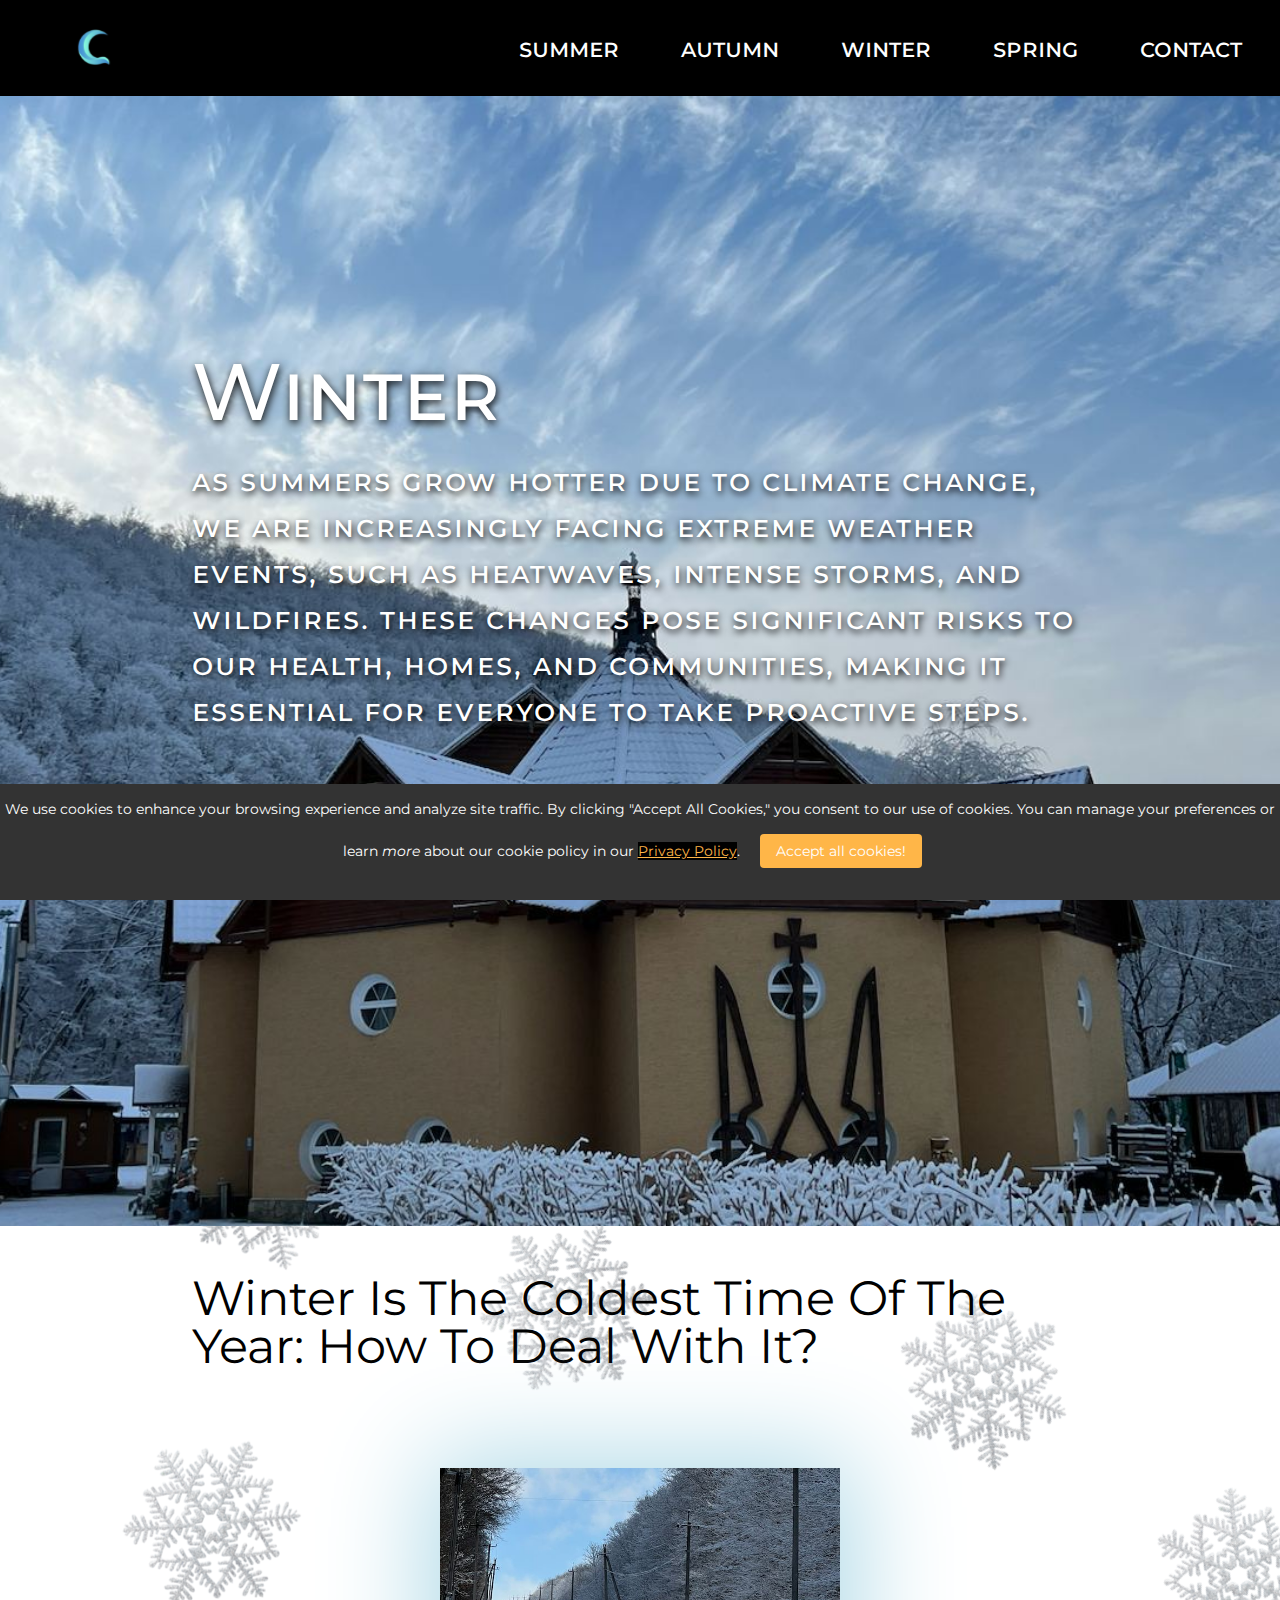
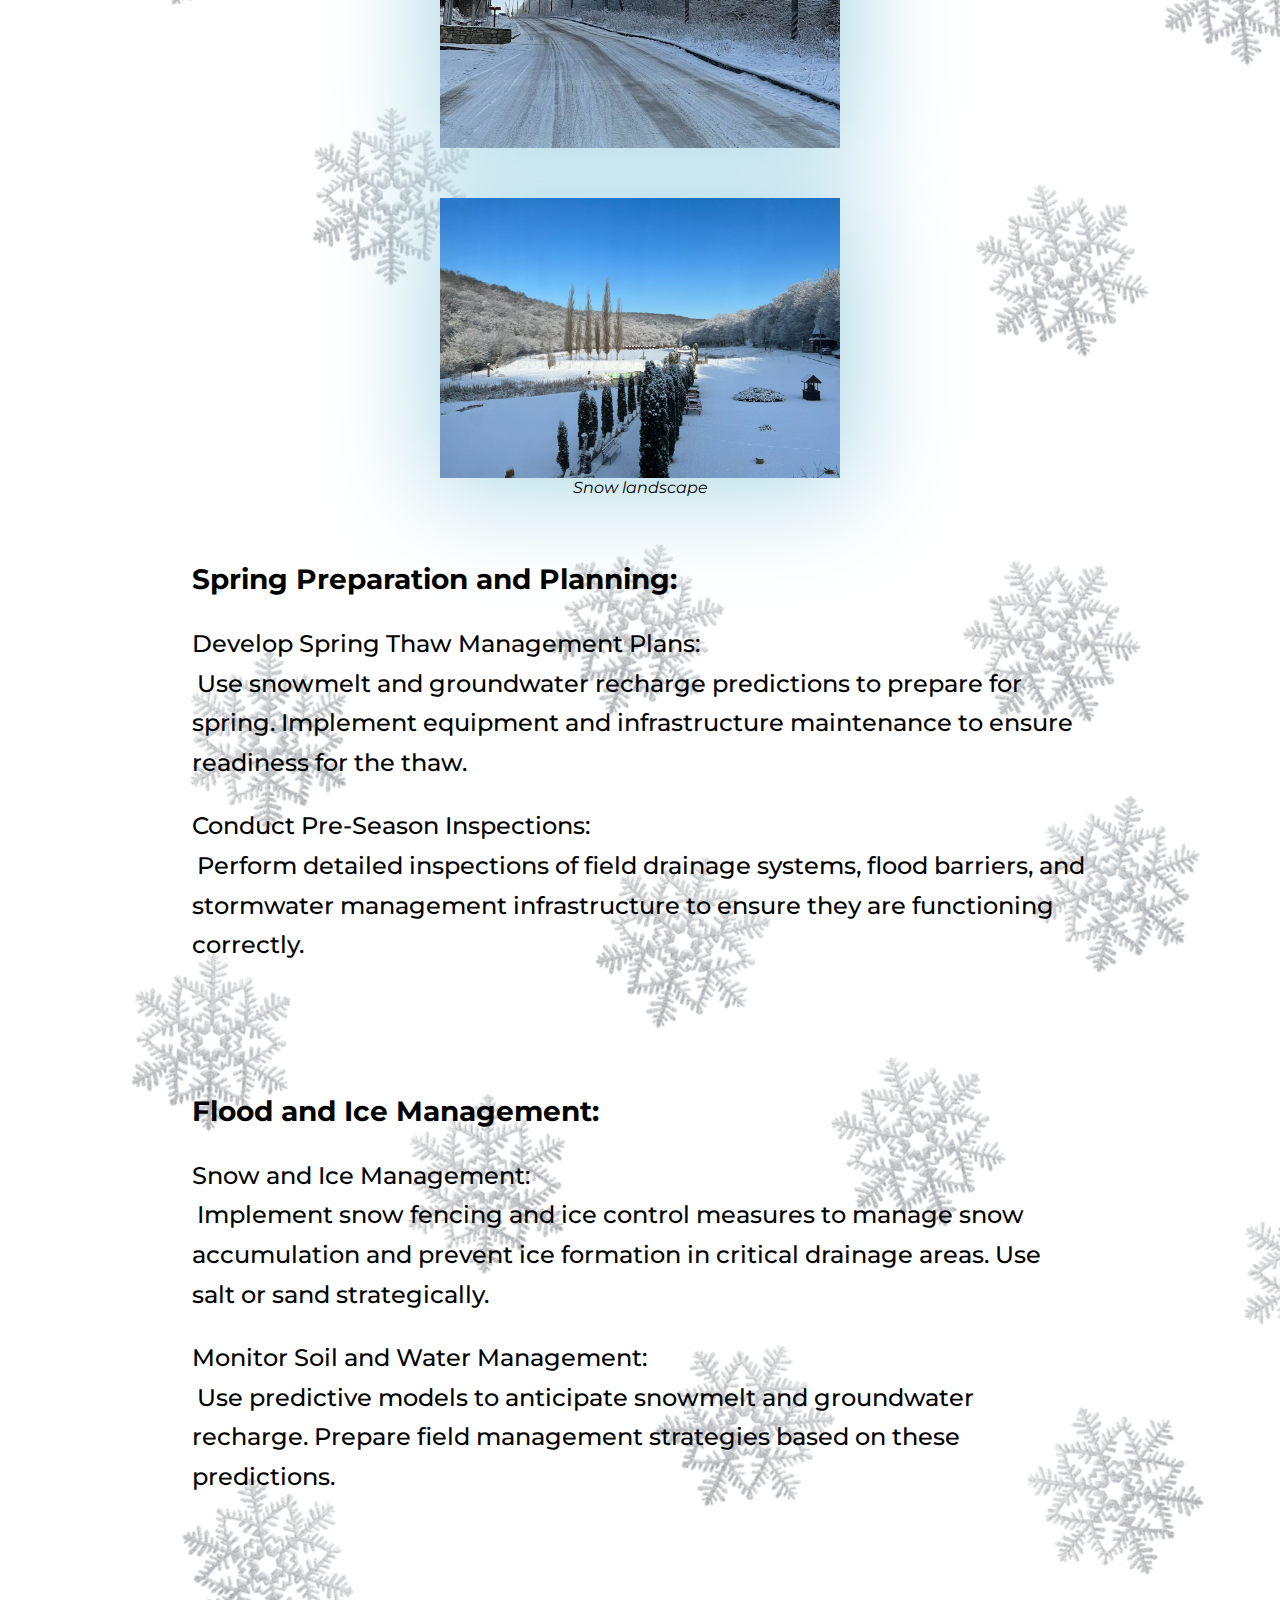
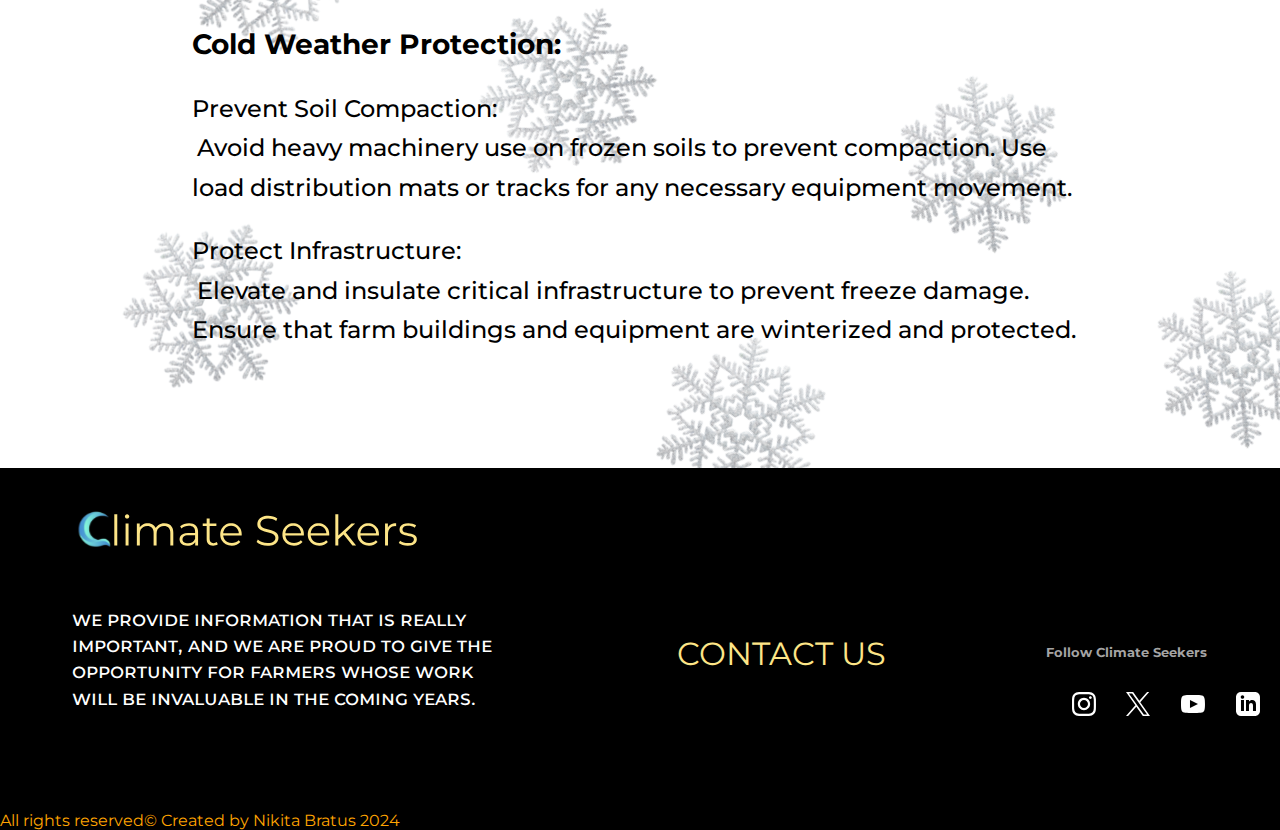
<file: webmarkup1/Winter.html>
<!DOCTYPE html>
<html lang="en">
  <head>
    <meta charset="UTF-8">
    <meta name="viewport" content="width=device-width, initial-scale=1.0">
    <meta name="author" content="Nikita Bratus">
    <meta name="description" content="
    Welcome to Climate Seekers, a resource for farmers adapting to climate change across the seasons.
    We provide practical tips and innovative strategies to help you navigate seasonal challenges—from managing water resources during droughts to optimizing crop choices amid shifting weather patterns.
    Our goal is to empower farmers with the knowledge to enhance resilience in agriculture.
    Explore our insights on sustainable practices that not only protect your yields but also contribute to a healthier planet.
    Join us in cultivating solutions for a sustainable future in farming!">
    <meta name="keywords" content="Winter,Climate,Farmers,Winter-page,Examples">
    <title>Climate Seekers-Winter</title>
    <link rel="stylesheet" href="style/style.css" type="text/css">
    <link rel="preconnect" href="https://fonts.googleapis.com">
    <link rel="preconnect" href="https://fonts.gstatic.com" crossorigin>
    <link rel="icon" type="image/x-icon" href="/images/favicon.png">
    <link
      href="https://fonts.googleapis.com/css2?family=Montserrat:wght@100;400;500;900&display=swap"
      rel="stylesheet"
    >
  </head>
  <body id="winter">
    <header>
      <nav class="navbar">
        <h1>
          <a href="index.html"
            ><img src="images/Logo.svg" alt="Logo" title="Climate-Seekers-Logo"
          ></a>
        </h1>
        <aside>
          <a href="index.html">
            <img src="images/logo-simle.svg" alt="Climate Seekers Logo" class="logo-simle" title="logo-simple">
          </a>
        </aside>
        <ul class="nav-menu">
          <li class="nav-item"><a href="Summer.html" class="nav-link">Summer</a></li>
          <li class="nav-item"><a href="Autumn.html" class="nav-link">Autumn</a></li>
          <li class="nav-item"><a href="Winter.html" class="nav-link">Winter</a></li>
          <li class="nav-item"><a href="Spring.html" class="nav-link">Spring</a></li>
          <li class="nav-item"><a href="Contact.html" class="nav-link">Contact</a></li>
        </ul>

        <aside class="hamburger">
          <span class="bar"></span>
          <span class="bar"></span>
          <span class="bar"></span>
        </aside>
      </nav>
    </header>

    <main class="main">
      <section class="main_section_header">
        <h2 class="climateChange">Winter</h2>
        <p class="the_effects">
          As summers grow hotter due to climate change, we are increasingly
          facing extreme weather events, such as heatwaves, intense storms, and
          wildfires. These changes pose significant risks to our health, homes,
          and communities, making it essential for everyone to take proactive
          steps.
        </p>
      </section>

      <article class="main_section">
        <h3 class="main_heading">
          Winter Is The Coldest Time Of The Year: How To Deal With It?
        </h3>

        <figure class="pictures">
          <img class="img1" src="images/snow-road.jpg" alt="snowy-road" title="snow-road">
          <img
            class="img2"
            src="images/snow-landscape.jpg"
            alt="snow-landscape"
            title="snow-landscape"
          >
          <figcaption><em>Snow landscape</em></figcaption>
        </figure>

        <article class="text1">
          <h4>Spring Preparation and Planning:</h4>
          <p class="main_p">Develop Spring Thaw Management Plans:</p>
          <p class="p_text">
            Use snowmelt and groundwater recharge predictions to prepare for
            spring. Implement equipment and infrastructure maintenance to ensure
            readiness for the thaw.
          </p>
          <p class="main_p">Conduct Pre-Season Inspections:</p>
          <p class="p_text">
            Perform detailed inspections of field drainage systems, flood
            barriers, and stormwater management infrastructure to ensure they
            are functioning correctly.
          </p>
        </article>

        <article class="text2">
          <h4>Flood and Ice Management:</h4>
          <p class="main_p">Snow and Ice Management:</p>
          <p class="p_text">
            Implement snow fencing and ice control measures to manage snow
            accumulation and prevent ice formation in critical drainage areas.
            Use salt or sand strategically.
          </p>
          <p class="main_p">Monitor Soil and Water Management:</p>
          <p class="p_text">
            Use predictive models to anticipate snowmelt and groundwater
            recharge. Prepare field management strategies based on these
            predictions.
          </p>
        </article>

        <article class="text3">
          <h4>Cold Weather Protection:</h4>
          <p class="main_p">Prevent Soil Compaction:</p>
          <p class="p_text">
            Avoid heavy machinery use on frozen soils to prevent compaction. Use
            load distribution mats or tracks for any necessary equipment
            movement.
          </p>
          <p class="main_p">Protect Infrastructure:</p>
          <p class="p_text">
            Elevate and insulate critical infrastructure to prevent freeze
            damage. Ensure that farm buildings and equipment are winterized and
            protected.
          </p>
        </article>
      </article>
    </main>

    <footer>
        <a href="index.html" class="logo_footer">
          <img src="images/Logo.svg" alt="Footer-Logo" title="Footer-Logo">
        </a>
        <aside>
          <a href="index.html">
            <img src="images/logo-simle.svg" alt="Climate-Seekers-Logo" class="logo-simle-footer" title="logo-simple">
          </a>
        </aside>

        <aside class="section_contactUs">
          <p>
            We provide information that is really important, and we are proud to
            give the opportunity for farmers whose work will be invaluable in
            the coming years.
          </p>

          <a href="Contact.html" class="contact">Contact Us</a>

          <nav class="ContactUsForMore">
            <h5 class="FollowUs">Follow Climate Seekers</h5>
            <ul>
              <li>
                <a href="https://instagram.com"
                  ><img src="images/logoInsta.svg" alt="Instagram" title="instagram"
                ></a>
              </li>
              <li>
                <a href="https://twitter.com"
                  ><img src="images/xlogo.svg" alt="X" title="x-icon"
                ></a>
              </li>
              <li>
                <a href="https://youtube.com"
                  ><img src="images/logoYoutube.svg" alt="YouTube" title="youtube"
                ></a>
              </li>
              <li>
                <a href="https://linkedin.com"
                  ><img src="images/LinkedIn.svg" alt="LinkedIn" title="linkedin"
                ></a>
              </li>
            </ul>
          </nav>
        </aside>

        <span class="hide">
          All rights reserved©
          Created by Nikita Bratus 2024
        </span>
    </footer>
    <script src="script/script.js"></script>
    <aside class="cookie-banner">
      <input type="checkbox" id="hide-cookie-banner" class="hide-banner-checkbox">
      <label for="hide-cookie-banner" class="cookie-banner-content">
          <span>
            We use cookies to enhance your browsing experience and analyze site traffic. By clicking "Accept All Cookies," you consent to our use of cookies.
            You can manage your preferences or learn <em>more</em> about our cookie policy in our <a href="privacy-policy.html">Privacy Policy</a>.
          </span>
          <span class="cookie-button">Accept all cookies!</span>
      </label>
    </aside> 
  </body>
</html>
</file>
<file: webmarkup1/style/style.css>
@import url(https://fonts.googleapis.com/css2?family=Montserrat:ital,wght@0,100..900;1,100..900&display=swap);

* {
  text-decoration: none;
  font-family: Montserrat;
}
/*
                This is the css for All Pages
                */
.navbar {
  height: 96px;
  background-color: #000;

  display: flex;
  align-items: center;
  justify-content: space-between;
}

.hamburger{
  display: none;
  cursor: pointer;
}
.bar{
  display: block;
  width: 25px;
  height: 3px;
  margin: 5px auto;
  -webkit-transition: all 0.3s ease-in-out;
  transition: all 0.3s ease-in-out;
  background-color: #fff;
}

ul {
  list-style-type: disc;
  margin-top: 2em;
  margin-bottom: 2em;
  margin-left: 15px;
  margin-right: 0px;
  padding-left: 0px;
  unicode-bidi: isolate;
  display: flex;
}

header {
  position: sticky;
  top: 0;
}

li {
  list-style: none;
}
li a {
  color: white;
  font-size: 26px;
  font-weight: 500;
  margin-right: 50px;
  padding-left: 30px;
  font-variant: all-small-caps;
}

li a:hover {
  color: red;
}

body {
  margin: 0px;
  background-color: #fff;
}

#home .main_section_header {
  padding-top: 230px;
  width: 100%;
  display: inline-block;
  text-align: center;
  align-items: center;
  height: 900px;

  background-image: url(../images/zandfoort.jpg);
  background-position: center;
  background-repeat: no-repeat;
  background-size: cover;

  color: #fff;
  border-color: white;
  border-style: inherit;
  border-width: 0em;
  flex-direction: column;
}

#summer .main_section_header {
  padding-top: 230px;
  width: 100%;
  display: inline-block;
  text-align: center;
  align-items: center;
  height: 900px;

  background-image: url(../images/stormystormstorm.jpg);
  background-position: center;
  background-repeat: no-repeat;
  background-size: cover;

  color: #fff;
  border-color: white;
  border-style: inherit;
  border-width: 0em;
  flex-direction: column;
}

#winter .main_section_header {
  padding-top: 230px;
  width: 100%;
  display: inline-block;
  text-align: center;
  align-items: center;
  height: 900px;

  background-image: url(../images/ukraine_sauna.jpg);
  background-position: center;
  background-repeat: no-repeat;
  background-size: cover;

  color: #fff;
  border-color: white;
  border-style: inherit;
  border-width: 0em;
  flex-direction: column;
}

#winter main > .main_section{
  background: none;
}
#winter main{
  background-image: url(../images/background_flakes.png);
}

#autumn .main_section_header {
  padding-top: 230px;
  width: 100%;
  display: inline-block;
  text-align: center;
  align-items: center;
  height: 900px;

  background-image: url(../images/autumn-forest.jpg);
  background-position: center;
  background-repeat: no-repeat;
  background-size: cover;

  color: #fff;
  border-color: white;
  border-style: inherit;
  border-width: 0em;
  flex-direction: column;
}

#spring .main_section_header {
  padding-top: 230px;
  width: 100%;
  display: inline-block;
  text-align: center;
  align-items: center;
  height: 900px;

  background-image: url(../images/corn\ field\ dark\ version.jpg);
  background-position: center;
  background-repeat: no-repeat;
  background-size: cover;

  color: #fff;
  border-color: white;
  border-style: inherit;
  border-width: 0em;
  flex-direction: column;
}

h1 {
  padding-left: 72px;
}

h2 {
  letter-spacing: 1px;
  width: 70vw;
  margin: auto;
  color: #fff;

  text-align: left;

  font-size: 80px;
  font-style: normal;
  font-weight: 500;
  line-height: 132px;
  font-variant: small-caps;

  text-shadow: 1px 3px 8px rgb(0, 0, 0);
}

h3 {
  color: #000;

  font-size: 48px;
  font-style: normal;
  font-weight: 400;
  line-height: 48px;
  text-transform: capitalize;
}

h4{
  letter-spacing: 0px;
  margin: auto;
  color: #000;

  text-align: left;

  font-size: 28px;
  font-style: normal;
  font-weight: 700;
  line-height: 42px;
}
aside a .logo-simle{
  display: none;
}
.main_p{
  margin-bottom: 0;
}
.p_text{
  margin-top: 0;
  text-indent: 5px;
  word-spacing: normal;
}

.the_effects {
  letter-spacing: 2px;
  width: 70vw;
  margin: auto;

  color: #fff;

  text-align: left;

  font-size: 30px;
  font-style: normal;
  font-weight: 500;
  line-height: 46px;
  font-variant: all-small-caps;

  text-shadow: 1px 3px 7px rgb(0, 0, 0);
}

.main_section {
  margin: auto;

  width: 70vw;
  place-content: center;
}

.pictures img {
  width: 400px;
  height: 280px;
  box-shadow: 1px 1px 100px 12px lightblue;
  object-fit: cover;
}
.pictures {
  display: flex;
  justify-content: space-between;
}

article p {
  color: #000;

  font-size: 24px;
  font-style: normal;
  font-weight: 500;
  line-height: 39.6px;
}

#home article p::first-letter{
  font-size: 28px;
  font-weight: 600;
  color: #113568;
}

.text1 {
  margin-top: 61px;
}
.text2 {
  margin-top: 125px;
}
.text3 {
  margin-top: 126px;
  margin-bottom: 118px;
}

footer {
  background-color: #000;
}

footer > section {
  width: 90vw;
  margin: auto;
}

.section_contactUs p {
  color: #fff;

  margin: 0;
  padding-top: 39.5px;
  padding-left: 72px;
  padding-bottom: 99.5px;
  font-size: 20px;

  font-weight: 500;
  line-height: 26.4px;
  font-variant: all-small-caps;

  width: 444px;
}

.section_contactUs > a {
  width: 225px;
  height: 100px;

  font-size: 32px;
  font-weight: 400;
  line-height: 100%;

  text-align: center;

  color: #fde587;
  text-transform: uppercase;
}

.section_contactUs > a:hover {
  transition: 0.1s;
  font-size: 40px;
  color: #ffd325;

  font-size: 36px;
  font-style: normal;
  font-weight: 400;
  line-height: 36px;
  font-variant: all-small-caps;
}

.FollowUs {
  color: #a4a4a4;
  width: 196px;
}

.section_contactUs {
  display: flex;
  align-items: center;
  justify-content: space-between;
}

.ContactUsForMore li a img:hover {
  transition: 0.2s;
  box-shadow: 1px 1px 70px 12px rgb(255, 0, 0);
}

.hide {
  color: orange;
  -webkit-touch-callout: none;
  -webkit-user-select: none;
  -khtml-user-select: none;
  -moz-user-select: none;
  -ms-user-select: none;
  user-select: none;
}

.footer-copyright {
  background-color: #000;
  display: flex;
  align-items: center;
  justify-content: center;

  top: 0;
  width: 100%;
}

.logo_footer img{
  padding-left: 72px;
  padding-top: 30px;
}

/*
  Contact style
*/

input[type=text], [type=email],[type=tel], textarea {
  width: 100%;
  padding: 12px;
  border: 1px solid #ccc;
  border-radius: 4px;
  box-sizing: border-box;
  margin-top: 6px;
  margin-bottom: 16px;
  resize: vertical;
}

input[type=submit] {
  background-color: #FFA629;
  box-shadow: #000000 0px 0px 10px 0px;
  color: white;
  padding: 12px 20px;
  border: none;
  border-radius: 70px;
  cursor: pointer;
}

input[type=submit]:hover {
  background-color: #ffb648;
}

input[type="radio"] {
  margin-right: 5px;
}

fieldset aside{
  margin-bottom: 12px;
}
fieldset{
  background-color: #f2f2f2;
}

textarea{
  height: 200px;
}
.hide a{
  color: #FFA629;
}
aside a .logo-simle-footer{
  display: none;
}
.cookie-banner span a:link{
  background-color: #000000;
}

@media (max-width: 1300px) {
  .pictures{
    display: flex;
    flex-direction: column;
    align-items: center;
  }
  .pictures img{
    margin-top: 50px;
  }
  li a{
    font-size: 25px;
    margin-right: 38px;
    padding-left: 24px;
  }
  .ContactUsForMore li a{
    margin-right: 20px;
    padding-left: 10px;
  }

  h1{
    display: none;
  }
  aside a .logo-simle{
    display: block;
    padding-left: 72px;
  }
}
@media(max-width: 1023px){
  .hamburger{
    display: block;
    margin-right: 50px;
  }

  .hamburger.active .bar:nth-child(2){
    opacity: 0;
  }
  .hamburger.active .bar:nth-child(1){
    transform: translate(8px) rotate(45deg);
  }
  .hamburger.active .bar:nth-child(3){
    transform: translate(-8px) rotate(-45deg);
  }

  .nav-menu{
    position: fixed;
    left: -110%;
    top: 70px;
    gap: 0;
    flex-direction: column;
    background-color:#113568;
    width: 100%;
    text-align: center;
    transition: 0.3s;
  }
  .nav-item{
    margin: 16px 0;
  }
  .nav-menu.active{
    margin-top: 20px;
    left: 0;
  }
  .nav-menu{
    margin: 0;
  }
  .FollowUs{
    display: none;
  }
  footer .hide{
    font-size: 14px;
  }

  @media (max-width: 768px) {
    h2{
      font-size: 46px;
    }
    .the_effects{
      font-size: 20px;
      letter-spacing: 0.5px;
      line-height: 25px;
    }
    #home .main_section_header{
      padding-top: 120px;
    }
    footer .section_contactUs .contact{
      display: none;
    }
    .ContactUsForMore li a{
      margin-right: 15px;
      padding-left: 5px;
    }
    h1{
      display: none;
    }
    aside a .logo-simle{
      display: block;
      padding-left: 72px;
    }

    footer .logo_footer{
      display: none;
    }
    aside a .logo-simle-footer{
      display: block;
      padding-left: 72px;
      padding-top: 30px;
    }
    .pictures img{
      width: 300px;
      height: 200px;
    }
    .section_contactUs p{
      font-size: 14px;
    }
    footer .hide{
      font-size: 10px
    }
  }
}
@media (max-width: 550px){
  aside a .logo-simle-footer{
    padding-left: 30px;
  }
  .section_contactUs p{
    padding-left: 30px;
  }
  h2{
    font-size: 34px;
    line-height: 60px;
  }
}

.cookie-banner {
    position: fixed;
    bottom: 0;
    width: 100%;
    background-color: #333;
    color: #fff;
    text-align: center;
    padding: 1rem 0;
    font-size: 0.9rem;
    z-index: 9999;
}

.cookie-banner a {
    color: #ffb648;
    text-decoration: underline;
}

.cookie-banner p {
    margin-bottom: 1rem;
    padding: 0 1rem;
}

/* Hide the checkbox */
.hide-banner-checkbox {
    display: none;
}

/* Only show the banner if the checkbox is not checked */
.cookie-banner:has(.hide-banner-checkbox:checked) {
    display: none;
}

.cookie-button {
    background-color: #ffb648;
    color: #fff;
    border: none;
    padding: 0.5rem 1rem;
    margin: 1rem;
    cursor: pointer;
    font-size: 0.9rem;
    border-radius: 4px;
    display: inline-block;
}
</file>
